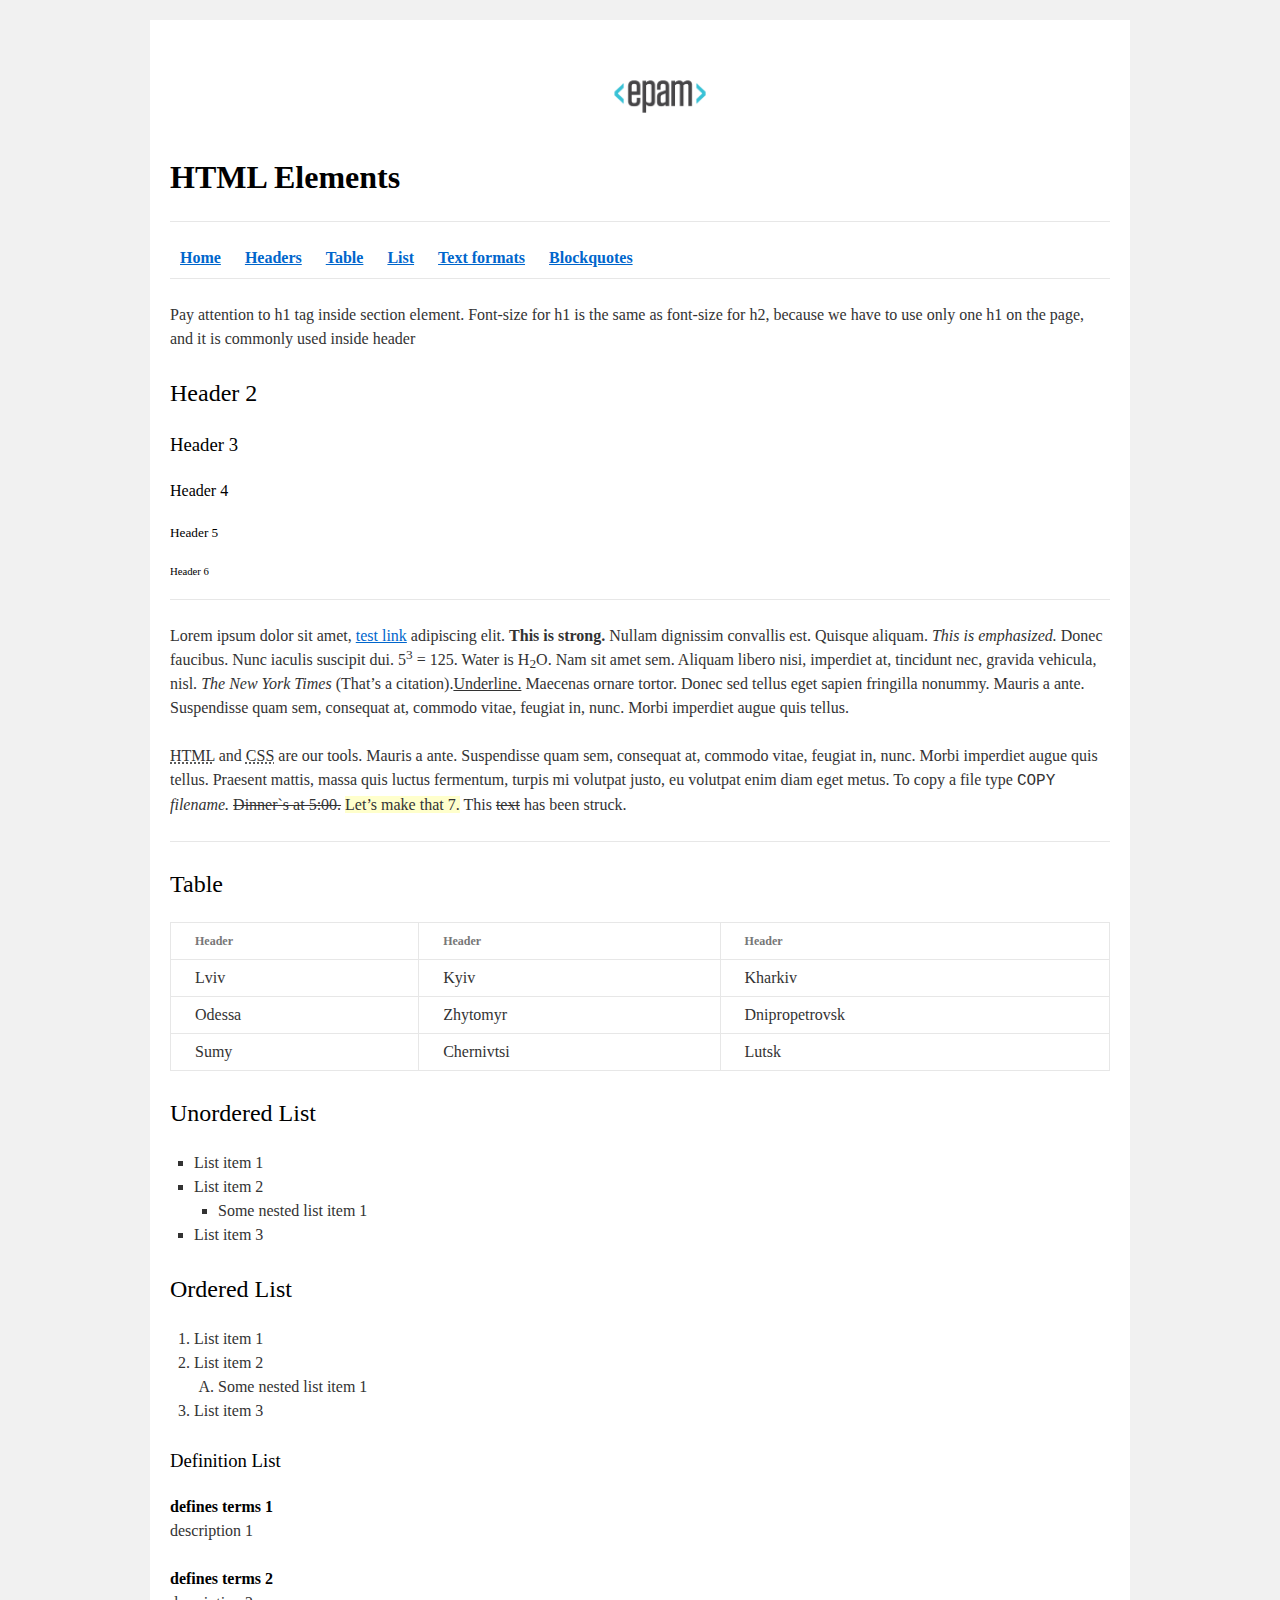
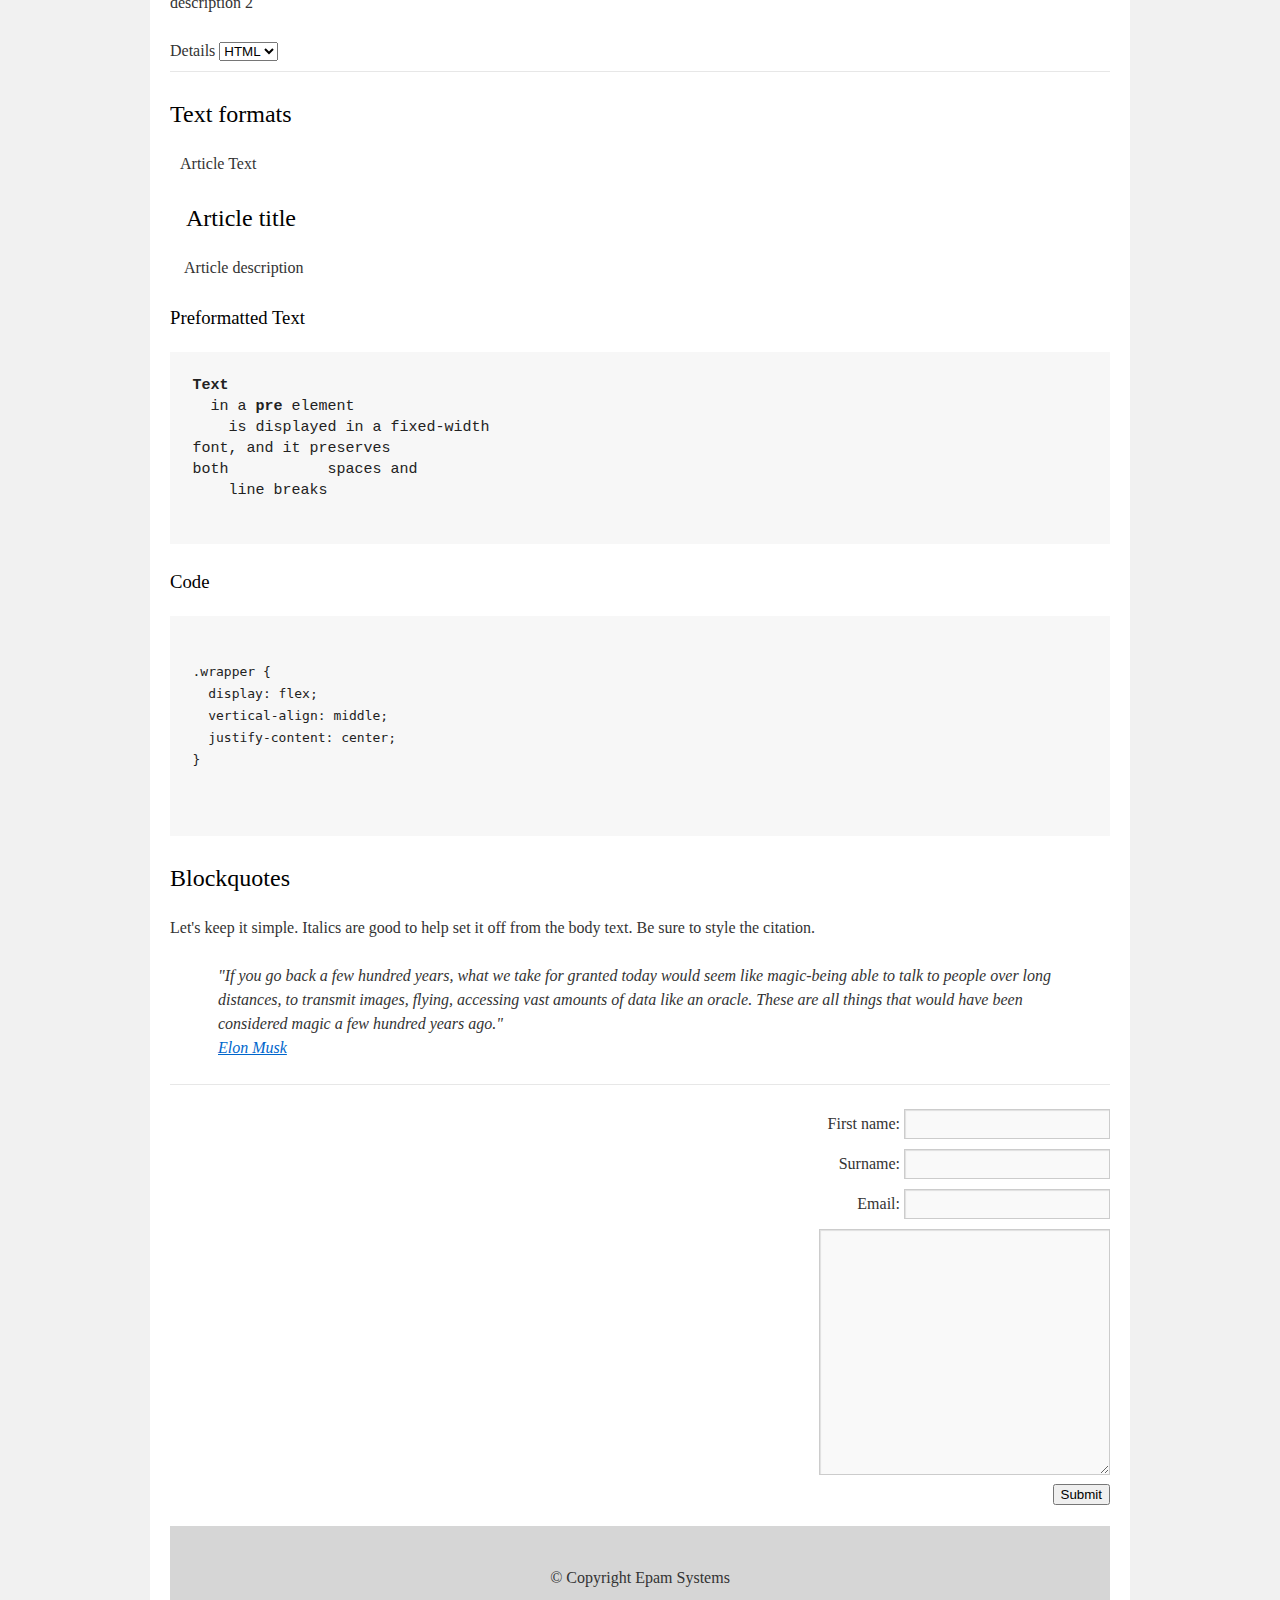
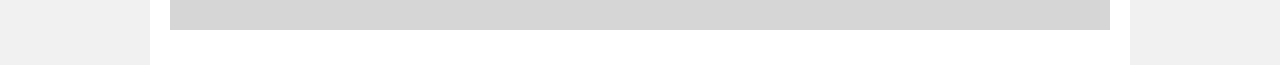
<file: FLX_homework_1/homework/index.html>
<!DOCTYPE html>
<html lang="en">

<head>
  <meta charset="utf-8">
  <title>HTML Basics</title>
  <link rel="stylesheet" href="style.css">
</head>

<body>
  <div id="wrapper">
    <div id="main">
      <div id="container">
        <div id="content" role="main">

          <header id="primary-header">
            <a href="https://www.epam.com/" target="_blank">
              <img src="logo.png" alt="EPAM logo" />
            </a>
            <h1><strong>HTML Elements</strong></h1>
            <hr>
            <nav id="primary-nav">
              <a href="#"><strong>Home</strong></a>
              <a href="#Headers-page"><strong>Headers</strong></a>
              <a href="#Table-page"><strong>Table</strong></a>
              <a href="#List-page"><strong>List</strong></a>
              <a href="#TextFormats-page"><strong>Text formats</strong></a>
              <a href="#Blockquotes-page"><strong>Blockquotes</strong></a>
            </nav>
            <hr>
          </header>

          <main>
            <section>
              <p>Pay attention to h1 tag inside section element. Font-size for h1 is the same as font-size for h2,
                because
                we have to use only one h1 on the page, and it is commonly used inside header</p>
              <h2 id="Headers-page">Header 2</h2>
              <h3>Header 3</h3>
              <h4>Header 4</h4>
              <h5>Header 5</h5>
              <h6>Header 6</h6>
              <hr>
              <p>
                Lorem ipsum dolor sit amet, <a href="#">test link</a> adipiscing elit. <strong>This is strong.</strong>
                Nullam dignissim convallis est. Quisque aliquam. <em>This is emphasized.</em> Donec faucibus. Nunc
                iaculis
                suscipit dui. 5<sup>3</sup> = 125. Water is H<sub>2</sub>O. Nam sit amet sem. Aliquam libero nisi,
                imperdiet at, tincidunt nec, gravida vehicula, nisl. <cite>The New York Times</cite> (That’s a
                citation).<u>Underline.</u>
                Maecenas ornare tortor. Donec sed tellus eget sapien fringilla nonummy. Mauris a ante. Suspendisse quam
                sem, consequat at, commodo vitae, feugiat in, nunc. Morbi imperdiet augue quis tellus.
              </p>
              <p>
                <abbr title="HTML">HTML</abbr> and <abbr title="CSS">CSS</abbr> are our tools. Mauris a ante.
                Suspendisse quam sem, consequat at, commodo vitae,
                feugiat in, nunc. Morbi imperdiet augue quis tellus. Praesent mattis, massa quis luctus fermentum,
                turpis
                mi volutpat justo, eu volutpat enim diam eget metus. To copy a file type <samp>COPY</samp> <i>filename.</i>
                <del>Dinner`s at 5:00.</del> <ins>Let’s make that 7.</ins> This <del>text</del> has been struck.
              </p>
            </section>
            <hr>
            <section>
              <h2 id="Table-page">Table</h2>
              <table>
                <thead>
                  <tr>
                    <th>Header</th>
                    <th>Header</th>
                    <th>Header</th>
                  </tr>
                </thead>
                <tbody>
                  <tr>
                    <td>Lviv</td>
                    <td>Kyiv</td>
                    <td>Kharkiv</td>
                  </tr>
                  <tr>
                    <td>Odessa</td>
                    <td>Zhytomyr</td>
                    <td>Dnipropetrovsk</td>
                  </tr>
                  <tr>
                    <td>Sumy</td>
                    <td>Chernivtsi</td>
                    <td>Lutsk</td>
                  </tr>
                </tbody>
              </table>
            
              <h2 id="List-page">Unordered List</h2>
              <ul>
                <li>List item 1</li>
                <li>List item 2
                  <ul>
                    <li>Some nested list item 1</li>
                  </ul>
                </li>
                <li>List item 3</li>
              </ul>

              <h2>Ordered List</h2>
              <ol>
                <li>List item 1</li>
                <li>List item 2
                  <ol>
                    <li>Some nested list item 1</li>
                  </ol>
                </li>
                <li>List item 3</li>
              </ol>

              <h3>Definition List</h3>
              <dl>
                <dt>defines terms 1</dt>
                <dd>description 1</dd>
                <dt>defines terms 2</dt>
                <dd>description 2</dd>
              </dl>

              <span>Details</span>
              <select name="select">
                <option value="HTML">HTML</option>
                <option value="CSS">CSS</option>
                <option value="JS">JS</option>
              </select>
            </section>
            <hr>
            <section>
              <h2 id="TextFormats-page">Text formats</h2>
              <article>
                <p>Article Text</p>
                <h2>&nbsp;Article title</h2>
                <p>&nbsp;Article description</p>
              </article>
              <h3>Preformatted Text</h3>
              <pre>
<b>Text</b>
  in a <b>pre</b> element
    is displayed in a fixed-width
font, and it preserves
both           spaces and
    line breaks
                  </pre>
              <h3>Code</h3>
              <pre>
                  <code>         
.wrapper {
  display: flex;
  vertical-align: middle;
  justify-content: center;
} 
                  </code>
              </pre>
           
              <h2  id="Blockquotes-page">Blockquotes</h2>
              <p>Let's keep it simple. Italics are good to help set it off from the body text. Be sure to style the
                citation.</p>
              <blockquote>
                "If you go back a few hundred years, what we take for granted today would seem like magic-being able to
                talk to people over long distances, to transmit images, flying, accessing vast amounts of data like an
                oracle. These are all things that would have been considered magic a few hundred years ago."
                <p><a href="https://en.wikipedia.org/wiki/Elon_Musk">Elon Musk</a></p>
              </blockquote>
            <hr>

              <form action="https://www.google.com.ua/" method="post">
                First name:
                <input type="text" name="firstname" value=" ">
                <br>
                Surname:
                <input type="text" name="surname" value=" ">
                <br>
                Email:
                <input type="email" name="email">
                <br>
                <textarea name="text" cols="30" rows="10"></textarea>
                <br>
                <button name="submit">Submit</button>
              </form>
            </section>
          </main>

          <footer>
            &#169; Copyright Epam Systems
          </footer>
        </div>
      </div>
    </div>
  </div>
</body>

</html>
</file>
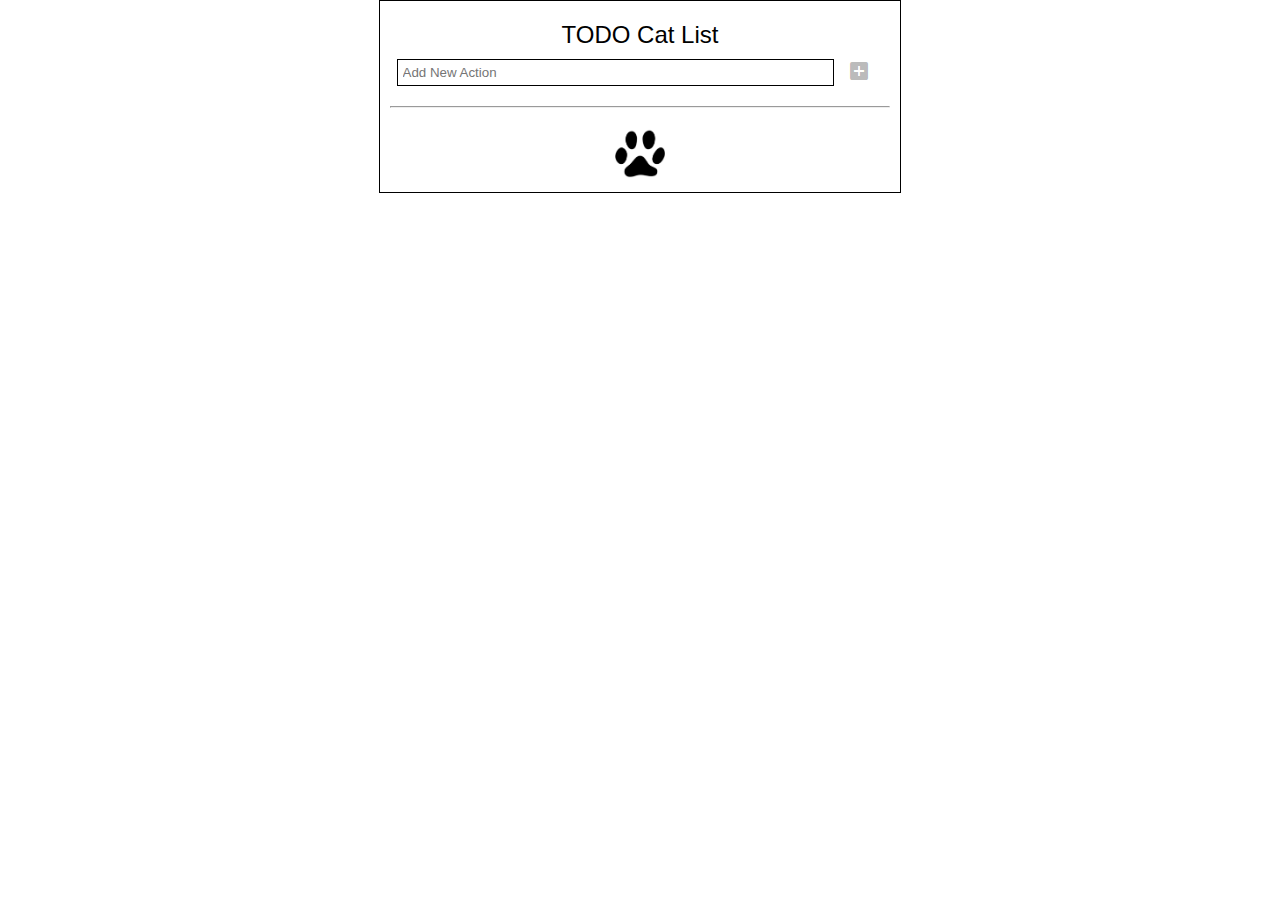
<file: FLX_homework_11/homework/index.html>
<!DOCTYPE html>
<html lang="en">

<head>
  <meta charset="UTF-8">
  <title>Homework 11 - TODO Cat List</title>
  <link rel="stylesheet" href="./assets/material-icons/material-icons.css">
  <link rel="stylesheet" href="./assets/styles.css">
</head>

<body>
  <div id="root" class="content-wrapper">
    <header>
      <h1 class="title">TODO Cat List</h1>
      <p class="error">Maximum item per list are created*</p>
    </header>
    <main>
      <div class="addside">
        <input type="text" id="inputside" placeholder="Add New Action">
        <button class = "addBtn" disabled><i class="material-icons">add_box</i></button>
        <p id="alert-message"></p>
      </div>
      <hr>
      <div id="todoList">
        <ul class="listBox">

        </ul>
      </div>
    </main>
    <footer>
      <div class="cat-img">
        <img src="assets/img/cat.png" alt="cat" />
      </div>
    </footer>
  </div>

  <script src="./src/app.js"></script>
</body>

</html>
</file>
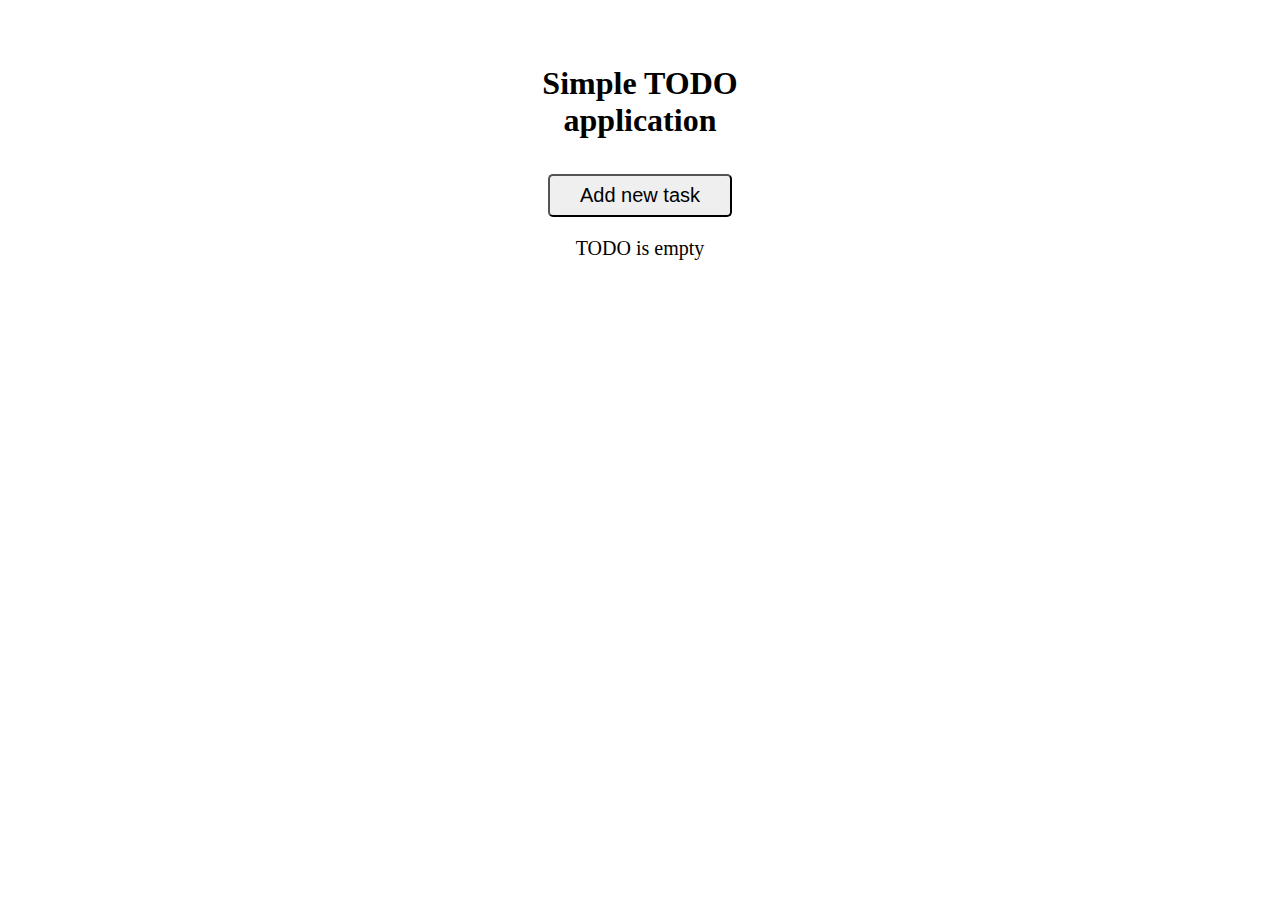
<file: FLX_homework_12/homework/index.html>
<!DOCTYPE html>
<html lang="en">

<head>
  <meta charset="UTF-8">
  <title>Homework 12 - Simple TODO List</title>
  <link rel="stylesheet" href="./assets/styles.css">
</head>

<body>
  <div id="root">
  </div>

  <script src="./src/app.js"></script>
</body>

</html>
</file>
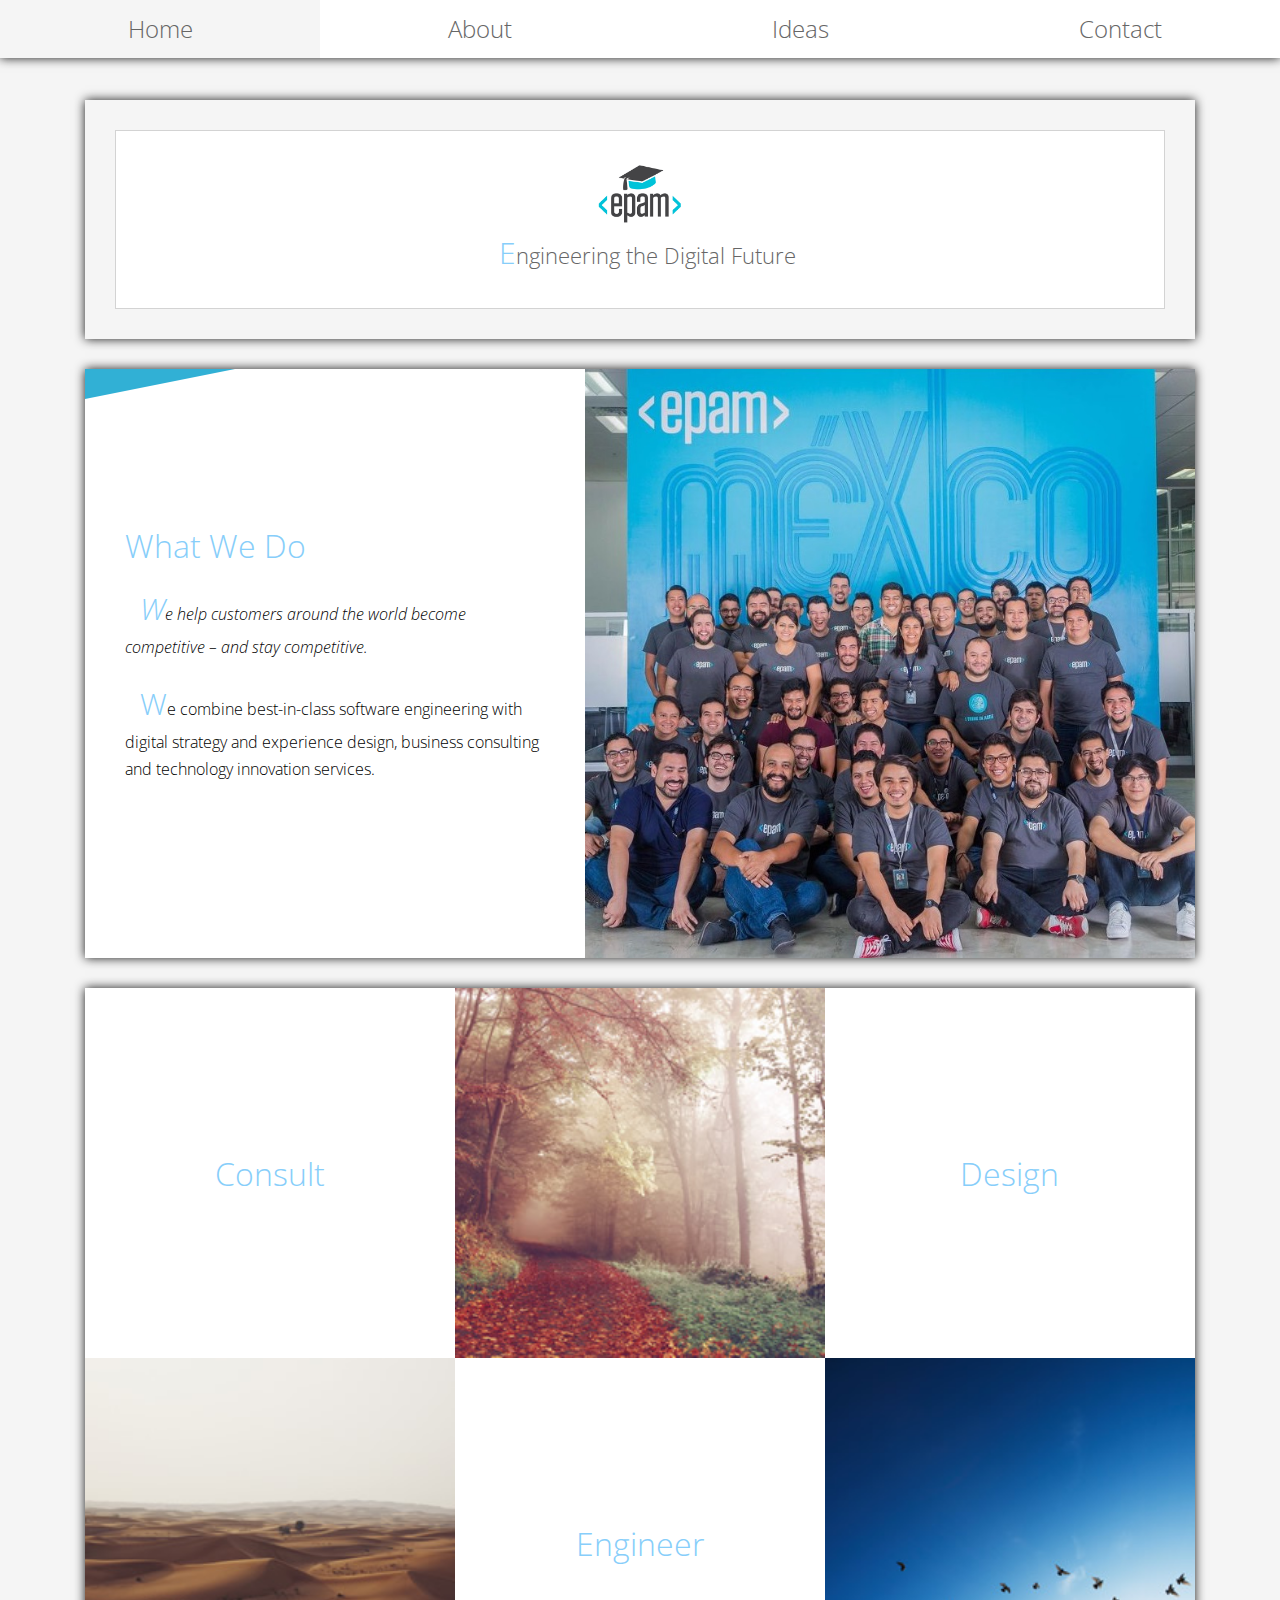
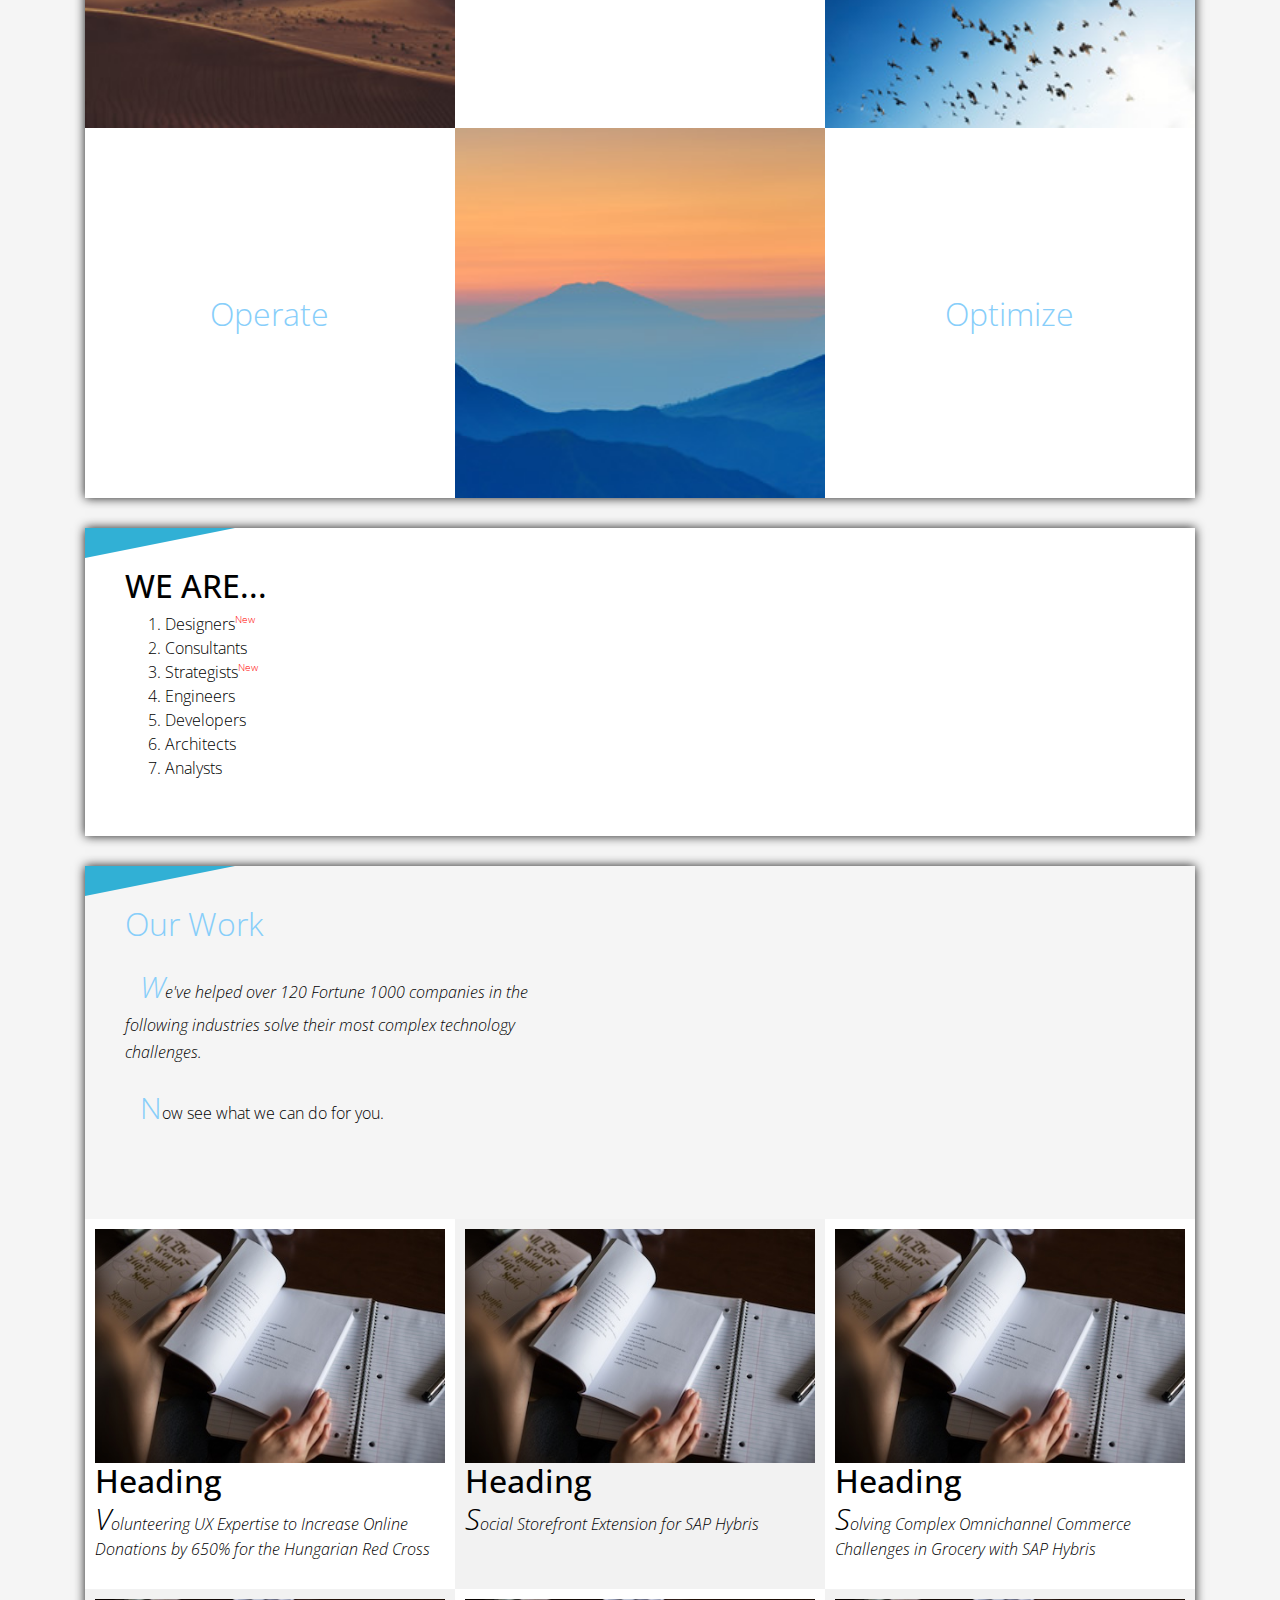
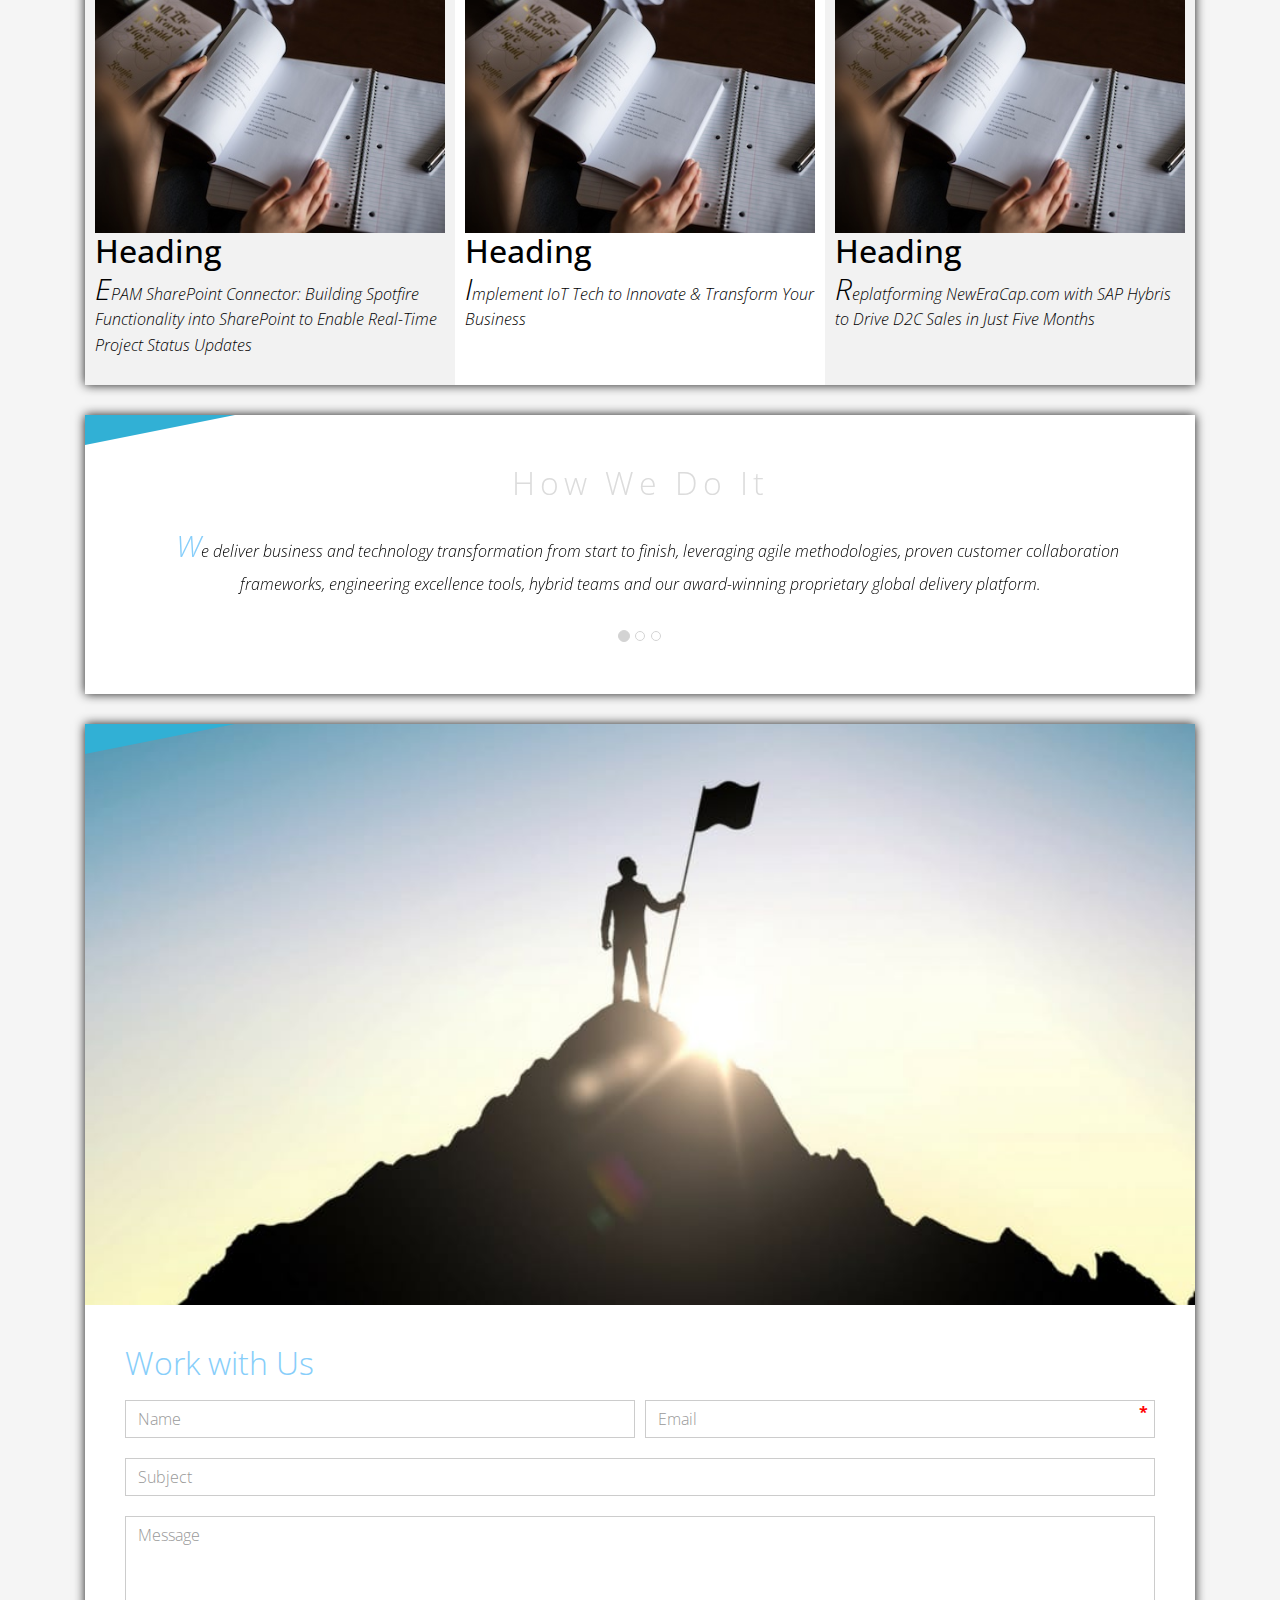
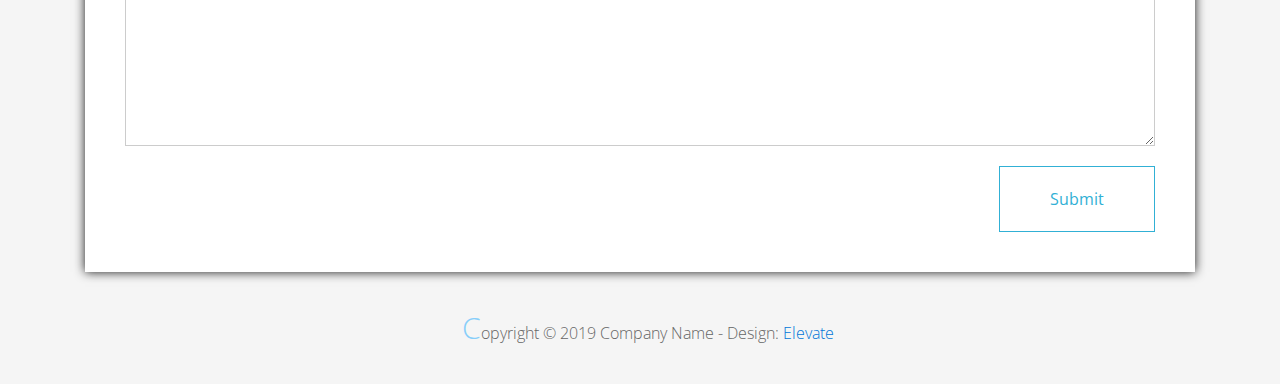
<file: FLX_homework_2/homework/index.html>
<!DOCTYPE html>
<html lang="en">
<head>
  <meta charset="utf-8">
  <meta http-equiv="X-UA-Compatible" content="IE=edge">
  <meta name="viewport" content="width=device-width, initial-scale=1">

  <title>CSS Basics HW</title>



  <!-- load stylesheets -->
  <link rel="stylesheet" href="http://fonts.googleapis.com/css?family=Open+Sans:300,400">
  <!-- Google web font "Open Sans" -->
  <link rel="stylesheet" href="css/bootstrap.min.css">
  <!-- Bootstrap style -->
  <link rel="stylesheet" href="css/general.css">
  <link rel="stylesheet" href="css/style.css">
  <!-- Templatemo style -->
</head>

<body>
<div class="container">

  <div class="tm-sidebar">
    <nav class="tm-main-nav">
      <ul>
        <li class="tm-nav-item"><a href="#home" class="tm-nav-item-link">Home</a></li>
        <li class="tm-nav-item"><a href="#about" class="tm-nav-item-link">About</a></li>
        <li class="tm-nav-item"><a href="#ideas" class="tm-nav-item-link">Ideas</a></li>
        <li class="tm-nav-item"><a href="#contact" class="tm-nav-item-link">Contact</a></li>
      </ul>
    </nav>
  </div>

  <div class="tm-main-content">

    <div id="home" class="tm-content-box tm-content-header margin-b-10">
      <div class="tm-banner">
        <div class="tm-banner-inner">
          <img src="img/epam_logo.png" width="100" alt="">
          <p class="tm-banner-text">Engineering the Digital Future</p>
        </div>
      </div>
    </div>

    <section>
      <div class="tm-content-box flex-2-col">

        <div class="padding-medium flex-item tm-team-description-container flex-item">
          <h2 class="tm-section-title">What We Do</h2>
          <p class="tm-section-description">We help customers around the world become competitive – and stay competitive.</p>
          <p class="tm-section-description"> We combine best-in-class software engineering with digital strategy and experience design, business consulting and technology innovation services.</p>
        </div>
        <div class="flex-item">
          <img src="img/epam-mexico.jpg" alt="epam-mexico">
        </div>

      </div>

      <div id="about" class="tm-content-box">

        <ul class="boxes gallery-container">
          <li class="box box-bg">
            <h2 class="tm-section-title tm-section-title-box tm-box-bg-title">Consult</h2>
          </li>
          <li class="box">
            <a href="img/idea-large-01.jpg">
              <img src="img/idea-01.jpg" alt="Image" class="img-fluid thumbnail box-img">
            </a>
          </li>
          <li class="box box-bg">
            <h2 class="tm-section-title tm-section-title-box tm-box-bg-title">Design</h2>
          </li>
          <li class="box">
            <a href="img/idea-large-02.jpg">
              <img src="img/idea-02.jpg" alt="Image" class="img-fluid thumbnail box-img">
            </a>
          </li>
          <li class="box box-bg">
            <h2 class="tm-section-title tm-section-title-box tm-box-bg-title">Engineer</h2>
          </li>
          <li class="box">
            <a href="img/idea-large-03.jpg">
              <img src="img/idea-03.jpg" alt="Image" class="img-fluid thumbnail box-img">
            </a>
          </li>
          <li class="box box-bg">
            <h2 class="tm-section-title tm-section-title-box tm-box-bg-title">Operate</h2>
          </li>
          <li class="box">
            <a href="img/idea-large-04.jpg">
              <img src="img/idea-04.jpg" alt="Image" class="img-fluid thumbnail box-img">
            </a>
          </li>
          <li class="box box-bg">
            <h2 class="tm-section-title tm-section-title-box tm-box-bg-title">Optimize</h2>
          </li>
        </ul>

      </div>

    </section>

    <!-- slider -->
    <section class="heading tm-content-box">
      <div class="padding-medium">
        <h2> WE ARE...</h2>
        <ol>
          <li><a href="index.html" class="text">Designers</a></li>
          <li><a href="index.html">Consultants</a></li>
          <li><a href="#" class="text">Strategists</a></li>
          <li><a href="#">Engineers</a></li>
          <li><a href="#">Developers</a></li>
          <li><a href="#">Architects</a></li>
          <li><a href="#">Analysts</a></li>
        </ol>
      </div>
    </section>

    <section class="blocks">
      <div class="padding-medium flex-item tm-team-description-container">
        <h2 class="tm-section-title">Our Work</h2>
        <p class="tm-section-description">We've helped over 120 Fortune 1000 companies in the following industries solve their most complex technology challenges. </p>
        <p class="tm-section-description"> Now see what we can do for you.</p>
      </div>
      <div class="tm-content-box flex-2-col">
      </div>
      <div  class="tm-content-box">
        <ul class="boxes gallery-container">
          <li class="box box-work">
            <img src="img/study.jpeg" alt="Image" class="img-fluid">
            <div>
              <h2>Heading</h2>
              <p>Volunteering UX Expertise to Increase Online Donations by 650% for the Hungarian Red Cross</p>
            </div>
          </li>
          <li class="box box-work">
            <img src="img/study.jpeg" alt="Image" class="img-fluid">
            <div>
              <h2>Heading</h2>
              <p>Social Storefront Extension for SAP Hybris</p>
            </div>
          </li>
          <li class="box box-work">
            <img src="img/study.jpeg" alt="Image" class="img-fluid">
            <div>
              <h2>Heading</h2>
              <p>Solving Complex Omnichannel Commerce Challenges in Grocery with SAP Hybris</p>
            </div>
          </li>
          <li class="box box-work">
            <img src="img/study.jpeg" alt="Image" class="img-fluid">
            <div>
              <h2>Heading</h2>
              <p>EPAM SharePoint Connector: Building Spotfire Functionality into SharePoint to Enable Real-Time Project Status Updates</p>
            </div>
          </li>
          <li class="box box-work">
            <img src="img/study.jpeg" alt="Image" class="img-fluid">
            <div>
              <h2>Heading</h2>
              <p>Implement IoT Tech to Innovate &amp; Transform Your Business</p>
            </div>
          </li>
          <li class="box box-work">
            <img src="img/study.jpeg" alt="Image" class="img-fluid">
            <div>
              <h2>Heading</h2>
              <p>Replatforming NewEraCap.com with SAP Hybris to Drive D2C Sales in Just Five Months</p>
            </div>
          </li>
        </ul>

      </div>
    </section>

    <section id="ideas">
      <div id="tmCarousel" class="carousel slide tm-content-box" data-ride="carousel">

        <ol class="carousel-indicators">
          <li data-target="#tmCarousel" data-slide-to="0" class="active"></li>
          <li data-target="#tmCarousel" data-slide-to="1" class=""></li>
          <li data-target="#tmCarousel" data-slide-to="2" class=""></li>
        </ol>

        <div class="carousel-inner" role="listbox">

          <div class="carousel-item active">
            <div class="carousel-content">
              <div class="flex-item">
                <h2 class="tm-section-title">How We Do It</h2>
                <p class="tm-section-description carousel-description">We deliver business and technology transformation from start to finish, leveraging agile methodologies, proven customer collaboration frameworks, engineering excellence tools, hybrid teams and our award-winning proprietary global delivery platform.</p>
              </div>
            </div>
          </div>

          <div class="carousel-item">
            <div class="carousel-content">
              <div class="flex-item">
                <h2 class="tm-section-title">Our Clients</h2>
                <p class="tm-section-description carousel-description">Lorem ipsum dolor sit amet,
                  consectetur adipiscing elit. Quisque vel nisi pharetra nibh varius pharetra ac
                  sagittis nisi. Etiam pharetra vestibulum hendrerit. Pellentesque interdum metus
                  sed massa rutrum.</p>
              </div>
            </div>
          </div>

          <div class="carousel-item">
            <div class="carousel-content">
              <div class="flex-item">
                <h2 class="tm-section-title">Our Projects</h2>
                <p class="tm-section-description carousel-description">Donec ex libero, fringilla
                  vitae purus sit amet, rhoncus pharetra lorem. Pellentesque id sem id lacus
                  ultricies vehicula. Aliquam rutrum mi non. Pellentesque interdum metus sed massa
                  rutrum.</p>
              </div>
            </div>
          </div>

        </div>

      </div>
    </section>

    <section class="tm-content-box">
      <img src="img/contact-us.jpg" alt="Contact image" class="img-fluid img-contact-us">

      <div id="contact" class="padding-medium">
        <h2 class="tm-section-title">Work with Us</h2>
        <form action="#contact" method="get" class="contact-form">

          <div class="form-group col-xs-12 col-sm-12 col-md-6 col-lg-6 form-group-2-col-left">
            <input type="text" id="contact_name" name="contact_name" class="form-control"
                   placeholder="Name" required/>
          </div>
          <div class="form-group col-xs-12 col-sm-12 col-md-6 col-lg-6 form-group-2-col-right mandatory-field">
            <input type="email" id="contact_email" name="contact_email" class="form-control"
                   placeholder="Email" required/>
          </div>
          <div class="form-group">
            <input type="text" id="contact_subject" name="contact_subject" class="form-control"
                   placeholder="Subject" required/>
          </div>
          <div class="form-group">
            <textarea id="contact_message" name="contact_message" class="form-control" rows="9"
                      placeholder="Message" required></textarea>
          </div>

          <button type="submit" class="btn btn-primary submit-btn">Submit</button>

        </form>
      </div>
    </section>

    <footer class="tm-footer">
      <p class="text-xs-center">Copyright &copy; 2019 Company Name

        - Design: <a rel="nofollow" href="http://www.templatemo.com/tm-481-elevate"
                     target="_parent">Elevate</a></p>
    </footer>

  </div>

</div>

</body>
</html>
</file>
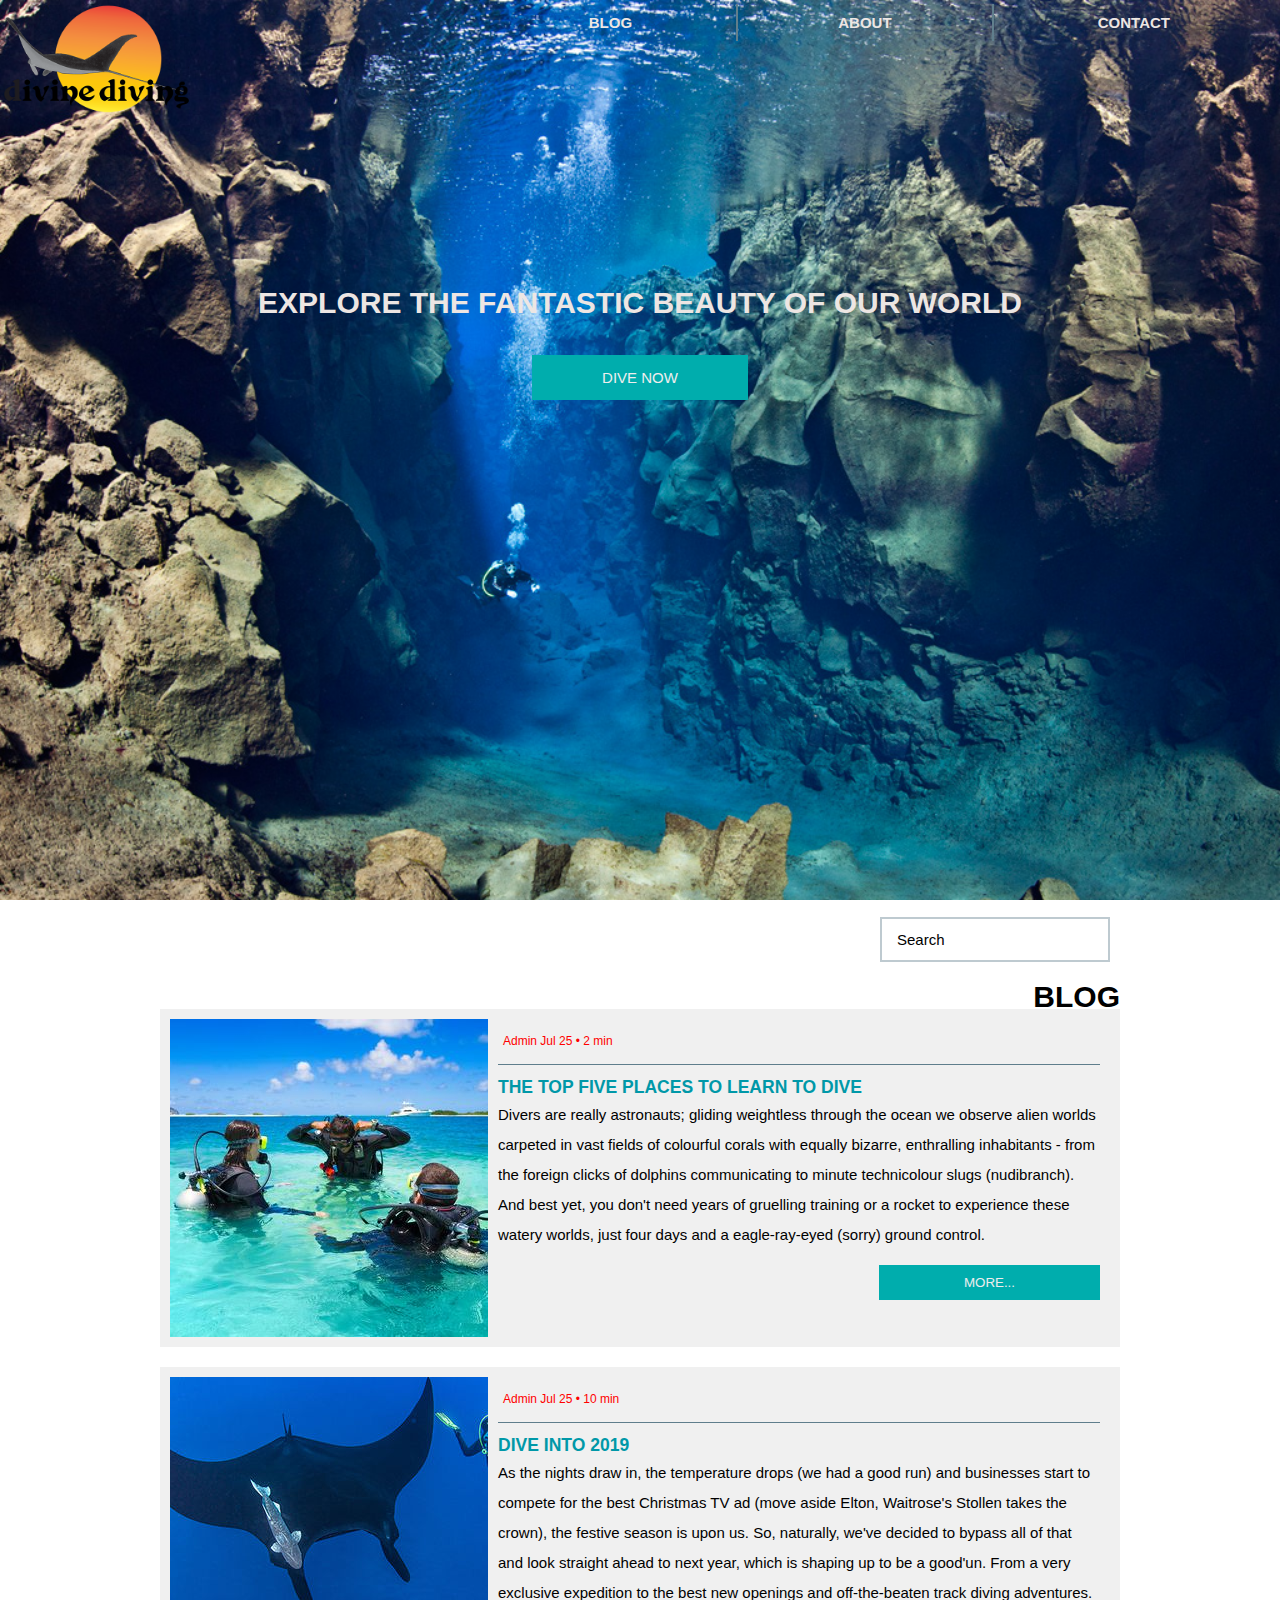
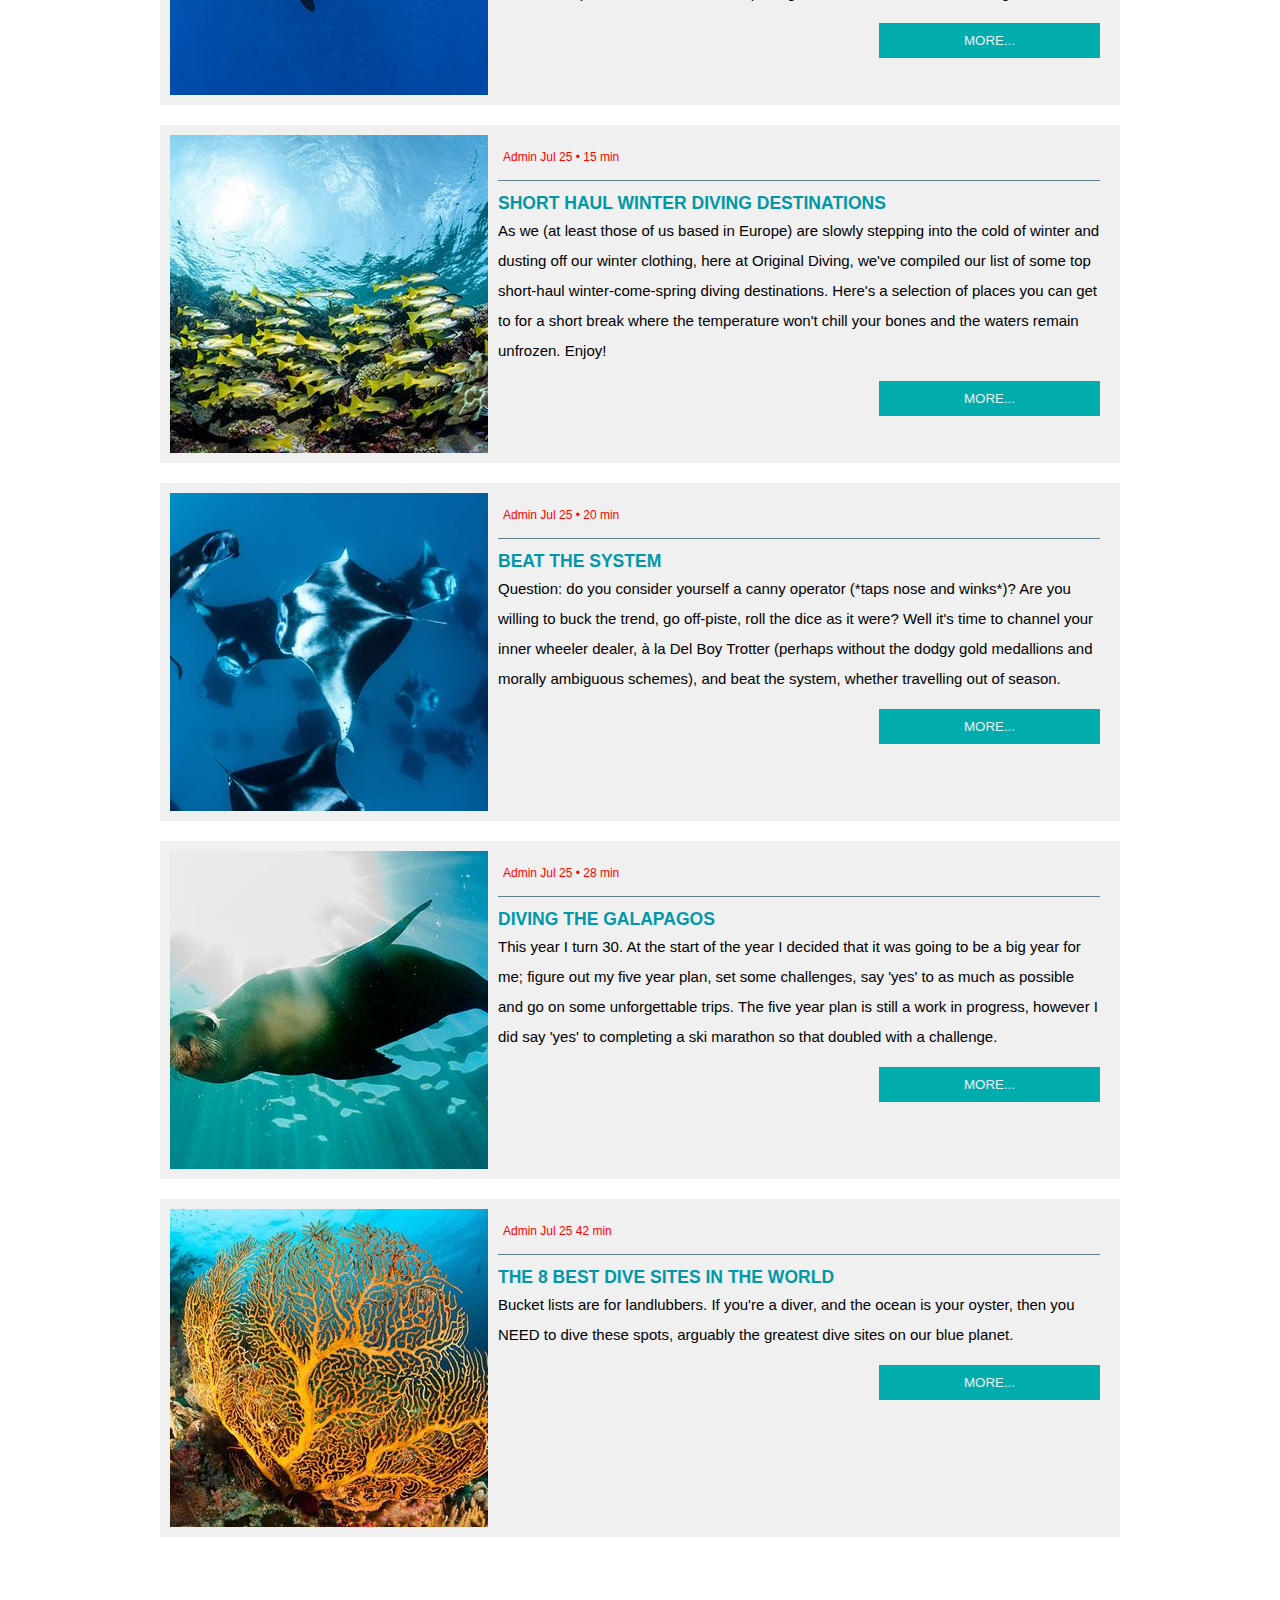
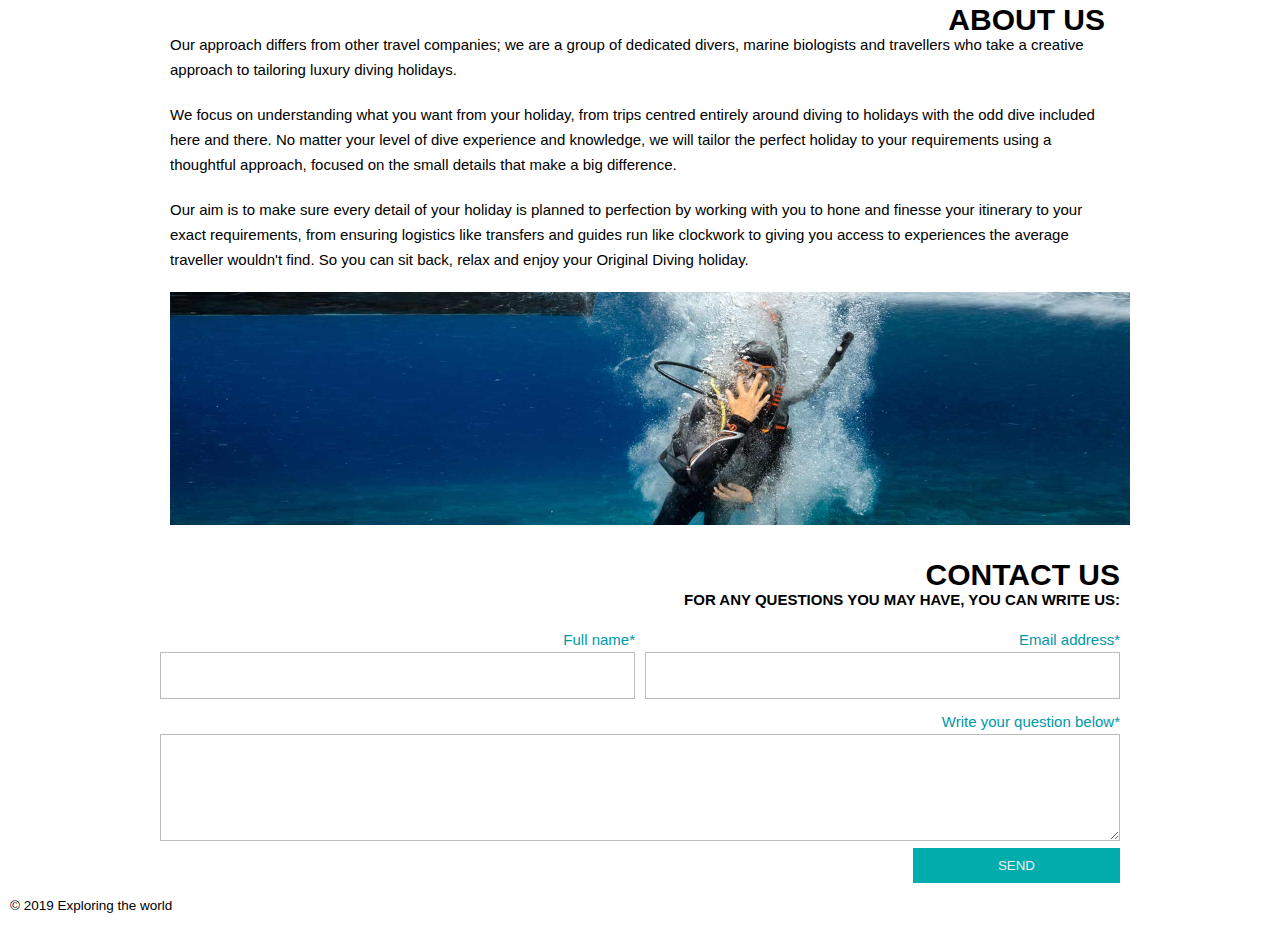
<file: FLX_homework_3/homework/index.html>
<!DOCTYPE html>
<html lang="en">

  <head>
    <meta charset="UTF-8">
    <meta name="viewport" content="width=device-width, initial-scale=1.0">
    <meta http-equiv="X-UA-Compatible" content="ie=edge">

    <!-- Styles should be switched here: -->

   <link rel="stylesheet" type="text/css" href="css/style1.css">
    <!--  <link rel="stylesheet" type="text/css" href="css/style2.css"> -->

    <title>Explore the world of ocean</title>
  </head>

  <body>
    <div class="main-wrapper">
      <header>
        <div class="top-wrapper">
          <div class="logo">
            <img src="img/logo.png" alt="">
          </div>

          <nav>
            <a role="button" href="#list" target="_self">Blog</a>
            <a role="button" href="#about" target="_self">About</a>
            <a role="button" href="#contact" target="_self">Contact</a>
          </nav>
        </div>
        <section>
          <h1>
            Explore the fantastic beauty of our world
          </h1>
          <a class="btn btn-top" href="#list" target="_self">Dive now</a>
        </section>
      </header>
      <main>
        <div class="toolbar">
          <input type="text" placeholder="Search">
        </div>
        <section class="post-list" id="list">
          <h1>Blog</h1>
          <article>
            <img src="img/post-1.jpg" alt="">
            <div>
              <div class="post">
                <div class="post-description">
                  Admin Jul 25 &#8226; 2 min
                </div>
                <h3>The Top Five Places To Learn To Dive</h3>
                <p>
                  Divers are really astronauts; gliding weightless through the ocean we observe alien worlds carpeted
                  in
                  vast fields of colourful corals with equally bizarre, enthralling inhabitants - from the foreign
                  clicks
                  of dolphins communicating to minute technicolour slugs (nudibranch). And best yet, you don't need
                  years
                  of gruelling training or a rocket to experience these watery worlds, just four days and a
                  eagle-ray-eyed
                  (sorry) ground control.
                </p>
              </div>
              <button class="btn">More...</button>
            </div>
          </article>
          <article>
            <img src="img/post-2.jpg" alt="">
            <div>
              <div class="post">
                <div class="post-description">
                  Admin Jul 25 &#8226; 10 min
                </div>
                <h3>Dive Into 2019</h3>
                <p>
                  As the nights draw in, the temperature drops (we had a good run) and businesses start to compete for
                  the
                  best Christmas TV ad (move aside Elton, Waitrose's Stollen takes the crown), the festive season is
                  upon
                  us. So, naturally, we've decided to bypass all of that and look straight ahead to next year, which is
                  shaping up to be a good'un. From a very exclusive expedition to the best new openings and
                  off-the-beaten
                  track diving adventures.
                </p>
              </div>
              <button class="btn">More...</button>
            </div>
          </article>
          <article>
            <img src="img/post-3.jpg" alt="">
            <div>
              <div class="post">
                <div class="post-description">
                  Admin Jul 25 &#8226; 15 min
                </div>
                <h3>Short Haul Winter Diving Destinations</h3>
                <p>
                  As we (at least those of us based in Europe) are slowly stepping into the cold of winter and dusting
                  off
                  our winter clothing, here at Original Diving, we've compiled our list of some top short-haul
                  winter-come-spring diving destinations. Here's a selection of places you can get to for a short break
                  where the temperature won't chill your bones and the waters remain unfrozen. Enjoy!
                </p>
              </div>
              <button class="btn">More...</button>
            </div>
          </article>
          <article>
            <img src="img/post-4.jpg" alt="">
            <div>
              <div class="post">
                <div class="post-description">
                  Admin Jul 25 &#8226; 20 min
                </div>
                <h3>Beat the System</h3>
                <p>
                  Question: do you consider yourself a canny operator (*taps nose and winks*)? Are you willing to buck
                  the
                  trend, go off-piste, roll the dice as it were? Well it's time to channel your inner wheeler dealer, à
                  la
                  Del Boy Trotter (perhaps without the dodgy gold medallions and morally ambiguous schemes), and beat
                  the
                  system, whether travelling out of season.
                </p>
              </div>
              <button class="btn">More...</button>
            </div>
          </article>
          <article>
            <img src="img/post-5.jpg" alt="">
            <div>
              <div class="post">
                <div class="post-description">
                  Admin Jul 25 &#8226; 28 min
                </div>
                <h3>Diving The Galapagos</h3>
                <p>
                  This year I turn 30. At the start of the year I decided that it was going to be a big year for me;
                  figure out my five year plan, set some challenges, say 'yes' to as much as possible and go on some
                  unforgettable trips. The five year plan is still a work in progress, however I did say 'yes' to
                  completing a ski marathon so that doubled with a challenge.
                </p>
              </div>
              <button class="btn">More...</button>
            </div>
          </article>
          <article>
            <img src="img/post-6.jpg" alt="">
            <div>
              <div class="post">
                <div class="post-description">
                  Admin Jul 25 42 min
                </div>
                <h3>The 8 Best Dive Sites in the World</h3>
                <p>Bucket lists are for landlubbers. If you're a diver, and the ocean is your oyster, then you NEED to
                  dive
                  these spots, arguably the greatest dive sites on our blue planet.</p>
              </div>
              <button class="btn">More...</button>
            </div>
          </article>
        </section>

        <section class="about" id="about">
          <div>
            <h1>About Us</h1>
            <p>
              Our approach differs from other travel companies; we are a group of dedicated divers, marine biologists
              and
              travellers who take a creative approach to tailoring luxury diving holidays.
            </p>
            <p>
              We focus on understanding what you want from your holiday, from trips centred entirely around diving to
              holidays with the odd dive included here and there. No matter your level of dive experience and
              knowledge,
              we will tailor the perfect holiday to your requirements using a thoughtful approach, focused on the small
              details that make a big difference.
            </p>
            <p>
              Our aim is to make sure every detail of your holiday is planned to perfection by working with you to hone
              and finesse your itinerary to your exact requirements, from ensuring logistics like transfers and guides
              run like clockwork to giving you access to experiences the average traveller wouldn't find. So you can
              sit
              back, relax and enjoy your Original Diving holiday.
            </p>
          </div>
          <div>
            <img src="img/about-section.jpg" alt="">
          </div>
        </section>

        <section class="contact-form" id="contact">
          <h1>CONTACT US</h1>
          <h4>For any questions you may have, you can write us:</h4>
          <form>
            <div class="input-block">
              <div class="input-item">
                <label>Full name*</label>
                <input type="text" name="fullName">
              </div>
              <div class="input-item">
                <label>Email address*</label>
                <input type="email" name="email">
              </div>
            </div>

            <label>Write your question below*</label>
            <textarea name="textarea" rows="5"></textarea>

            <button type="submit" name="submit">SEND</button>
          </form>
        </section>
      </main>
      <footer>
        <span>&#169; 2019 Exploring the world</span>
      </footer>
    </div>
  </body>

</html>
</file>
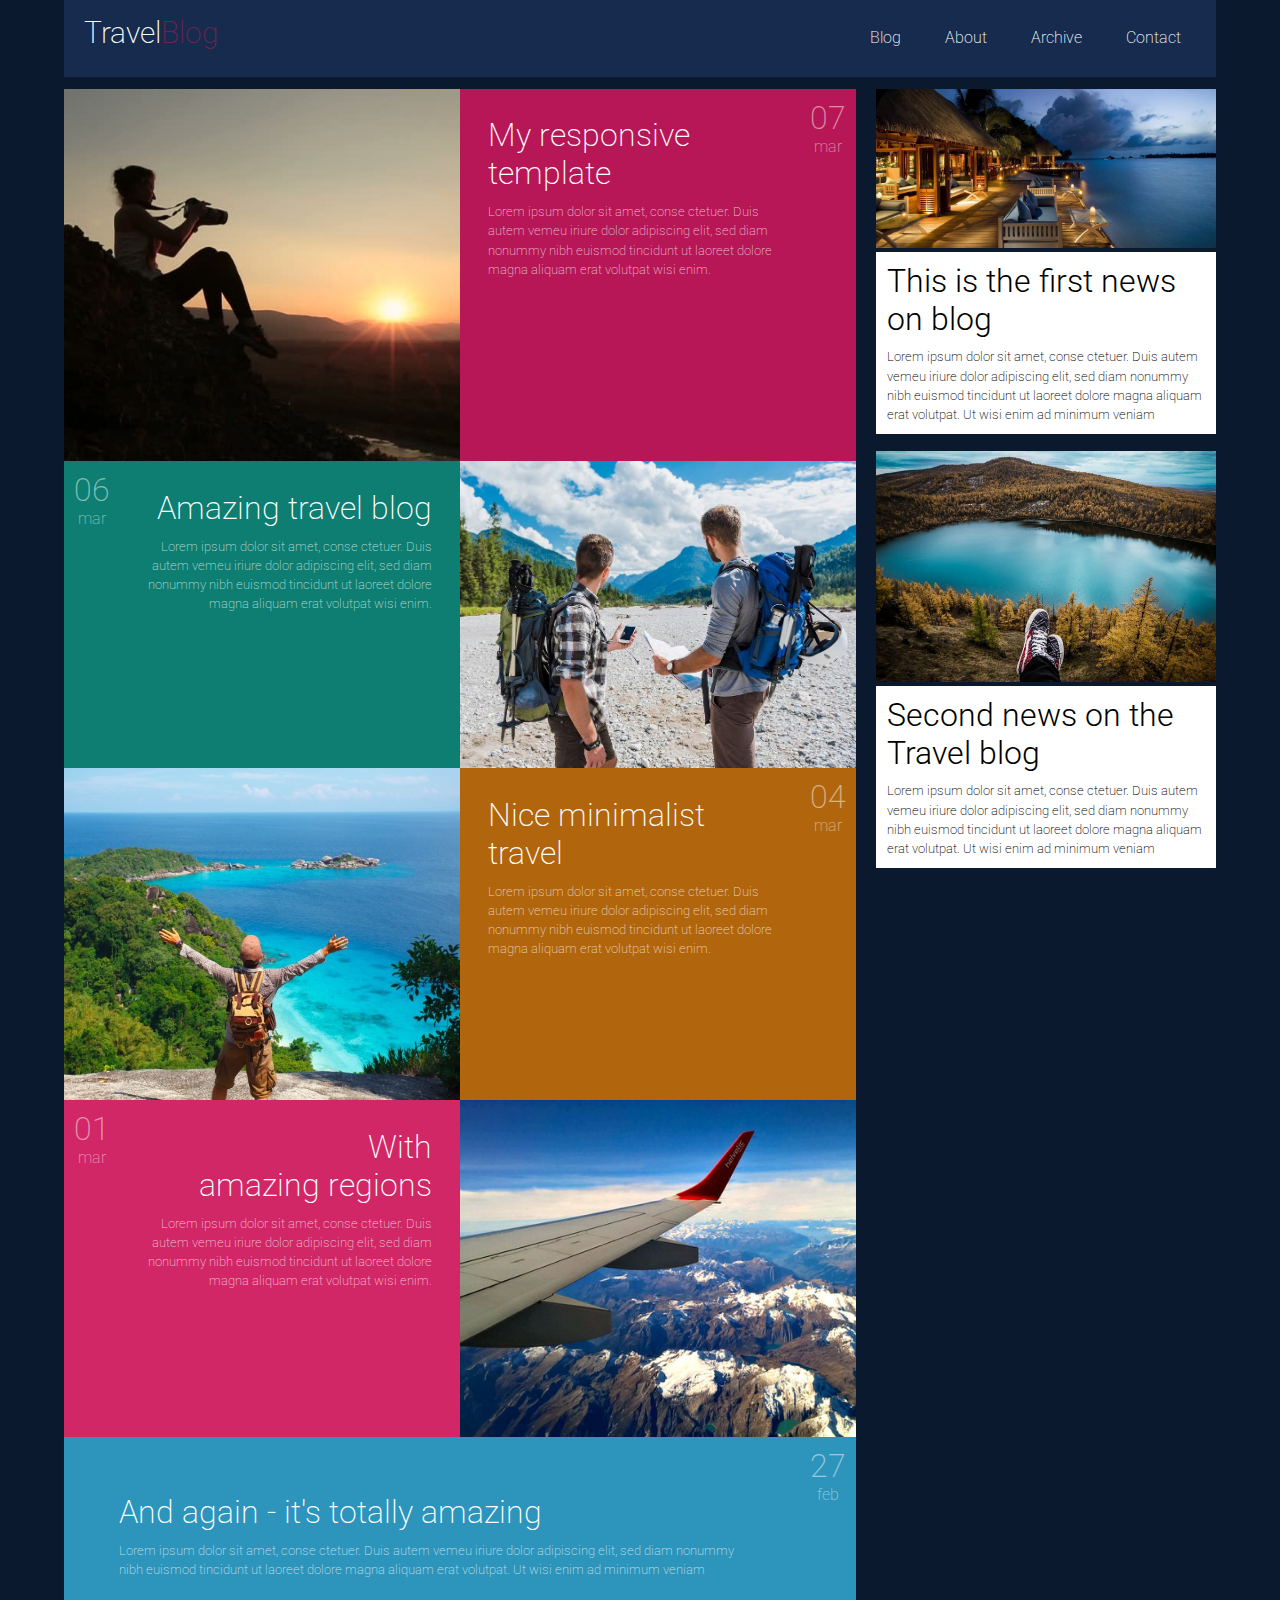
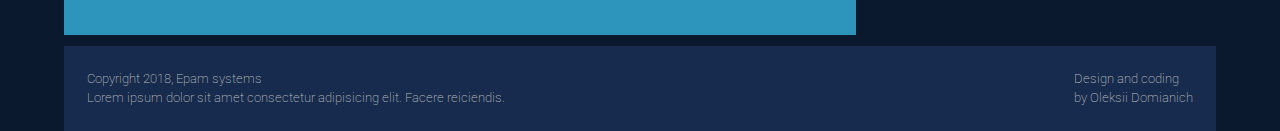
<file: FLX_homework_5/homework/src/index.html>
<!DOCTYPE html>
<html lang="en">

<head>
  <meta charset="UTF-8">
  <meta name="viewport" content="width=device-width, initial-scale=1.0">
  <meta http-equiv="X-UA-Compatible" content="ie=edge">
  <link rel="stylesheet" href="styles.css">
  <link href='https://fonts.googleapis.com/css?family=Roboto:400,100,300,700&subset=latin,latin-ext' rel='stylesheet'
    type='text/css'>
  <title>Responsive</title>
</head>

<body>
  <div class="wrapper">
    <header>
      <div class="top-wrapper">
        <div class="logo">
          <a href="#"> Travel<span>Blog</span> </a>
        </div>
        <nav>
          <div class="smallscr" tabindex="1">&#9776;</div>
          <ul>
            <li><a href="#" tabindex="1">Blog</a></li>
            <li><a href="#" tabindex="2">About</a></li>
            <li><a href="#" tabindex="3">Archive</a></li>
            <li><a href="#" tabindex="4">Contact</a></li>
          </ul>
        </nav>
      </div>
    </header>
    <main>
      <div class="content">
        <article class="post-1">
          <div class="imgwrap">
            <img src="../assets/post1.jpg" alt="sun">
          </div>
          <div class="postwrap">
            <div class="data">
              <p> 07 </p>
              <p> mar </p>
            </div>
            <div class="info">
              <h2>My responsive template</h2>
              <p>Lorem ipsum dolor sit amet, conse ctetuer. Duis autem vemeu iriure dolor adipiscing elit, sed diam
                nonummy
                nibh euismod tincidunt ut laoreet dolore magna aliquam erat volutpat wisi enim.</p>
            </div>
          </div>
        </article>
        <article class="post-2">
          <div class="imgwrap">
            <img src="../assets/post2.jpg" alt="mountain">
          </div>
          <div class="postwrap">
            <div class="data">
              <p> 06 </p>
              <p> mar </p>
            </div>
            <div class="info">
              <h2>Amazing travel blog</h2>
              <p>Lorem ipsum dolor sit amet, conse ctetuer. Duis autem vemeu iriure dolor adipiscing elit, sed diam
                nonummy
                nibh euismod tincidunt ut laoreet dolore magna aliquam erat volutpat wisi enim.</p>
            </div>
          </div>
        </article>
        <article class="post-3">
          <div class="imgwrap">
            <img src="../assets/post3.jpg" alt="sea">
          </div>
          <div class="postwrap">
            <div class="data">
              <p> 04 </p>
              <p> mar </p>
            </div>
            <div class="info">
              <h2>Nice minimalist travel</h2>
              <p>Lorem ipsum dolor sit amet, conse ctetuer. Duis autem vemeu iriure dolor adipiscing elit, sed diam
                nonummy
                nibh euismod tincidunt ut laoreet dolore magna aliquam erat volutpat wisi enim.</p>
            </div>
          </div>
        </article>
        <article class="post-4">
          <div class="imgwrap">
            <img src="../assets/post4.jpg" alt="airplane">
          </div>
          <div class="postwrap">
            <div class="data">
              <p> 01 </p>
              <p> mar </p>
            </div>
            <div class="info">
              <h2>With <br> amazing regions</h2>
              <p>Lorem ipsum dolor sit amet, conse ctetuer. Duis autem vemeu iriure dolor adipiscing elit, sed diam
                nonummy
                nibh euismod tincidunt ut laoreet dolore magna aliquam erat volutpat wisi enim.</p>
            </div>
          </div>
        </article>
        <article class="post-5">
          <div class="postwrap">
            <div class="data">
              <p> 27 </p>
              <p> feb </p>
            </div>
            <div class="info">
              <h2>And again - it's totally amazing</h2>
              <p>Lorem ipsum dolor sit amet, conse ctetuer. Duis autem vemeu iriure dolor adipiscing elit, sed diam
                nonummy
                nibh euismod tincidunt ut laoreet dolore magna aliquam erat volutpat. Ut wisi enim ad minimum veniam</p>
            </div>
          </div>
        </article>
      </div>
      <aside class="sidebar">
        <article class="firstnews">
          <img src="../assets/news1.jpg" alt="seaside">
          <div class="newstext">
            <h2>This is the first news on blog</h2>
            <p>Lorem ipsum dolor sit amet, conse ctetuer. Duis autem vemeu iriure dolor adipiscing elit, sed diam
              nonummy
              nibh euismod tincidunt ut laoreet dolore magna aliquam erat volutpat. Ut wisi enim ad minimum veniam</p>
          </div>
        </article>
        <article class="secondnews">
          <img src="../assets/news2.jpg" alt="lake">
          <div class="newstext">
            <h2>Second news on the Travel blog</h2>
            <p>Lorem ipsum dolor sit amet, conse ctetuer. Duis autem vemeu iriure dolor adipiscing elit, sed diam
              nonummy
              nibh euismod tincidunt ut laoreet dolore magna aliquam erat volutpat. Ut wisi enim ad minimum veniam</p>
          </div>
        </article>
      </aside>
    </main>
    <footer>
      <div class="Copyright">
        <p>Copyright 2018, Epam systems <br> Lorem ipsum dolor sit amet consectetur adipisicing elit. Facere
          reiciendis.</p>
      </div>
      <div class="Author">
        <p>Design and coding <br> by Oleksii Domianich</p>
      </div>
    </footer>
  </div>
</body>

</html>
</file>
<file: FLX_homework_1/homework/style.css>
html,body,div,span,applet,object,iframe,h1,h2,h3,h4,h5,h6,p,blockquote,pre,a,abbr,acronym,address,big,cite,code,del,dfn,em,font,img,ins,kbd,q,s,samp,small,strike,strong,sub,sup,tt,var,b,u,i,center,dl,dt,dd,ol,ul,li,fieldset,form,label,legend,table,caption,tbody,tfoot,thead,tr,th,td{background:transparent;border:0;margin:0;padding:0;vertical-align:baseline}body{line-height:1}h1,h2,h3,h4,h5,h6{clear:both;font-weight:normal}ol,ul{list-style:none}blockquote{quotes:none}blockquote:before,blockquote:after{content:'';content:none}del{text-decoration:line-through}table{border-collapse:collapse;border-spacing:0}a img{border:0}#container{float:left;margin:0 -240px 0 0;width:100%}#primary,#secondary{float:right;overflow:hidden;width:220px}#secondary{clear:right}#footer{clear:both;width:100%}.one-column #content{margin:0 auto;width:640px}.single-attachment #content{margin:0 auto;width:900px}body,input,textarea,.page-title span,.pingback a.url{font-family:Georgia,"Bitstream Charter",serif}h3#comments-title,h3#reply-title,#access .menu,#access div.menu ul,#cancel-comment-reply-link,.form-allowed-tags,#site-info,#site-title,#wp-calendar,.comment-meta,.comment-body tr th,.comment-body thead th,.entry-content label,.entry-content tr th,.entry-content thead th,.entry-meta,.entry-title,.entry-utility,#respond label,.navigation,.page-title,.pingback p,.reply,.widget-title,.wp-caption-text{font-family:"Helvetica Neue",Arial,Helvetica,"Nimbus Sans L",sans-serif}input[type="submit"]{font-family:"Helvetica Neue",Arial,Helvetica,"Nimbus Sans L",sans-serif}pre{font-family:"Courier 10 Pitch",Courier,monospace}code{font-family:Monaco,Consolas,"Andale Mono","DejaVu Sans Mono",monospace}#access .menu-header,div.menu,#colophon,#branding,#main,#wrapper{margin:0 auto;width:940px}#wrapper{background:#fff;margin-top:20px;padding:0 20px}#footer-widget-area{overflow:hidden}#footer-widget-area .widget-area{float:left;margin-right:20px;width:220px}#footer-widget-area #fourth{margin-right:0}#site-info{float:left;font-size:14px;font-weight:bold;width:700px}#site-generator{float:right;width:220px}body{background:#f1f1f1}body,input,textarea{color:#666;font-size:12px;line-height:18px}hr{background-color:#e7e7e7;border:0;clear:both;height:1px;margin-bottom:18px}p{margin-bottom:18px}ul{list-style:square;margin:0 0 18px 1.5em}ol{list-style:decimal;margin:0 0 18px 1.5em}ol ol{list-style:upper-alpha}ol ol ol{list-style:lower-roman}ol ol ol ol{list-style:lower-alpha}ul ul,ol ol,ul ol,ol ul{margin-bottom:0}dl{margin:0 0 24px 0}dt{font-weight:bold}dd{margin-bottom:18px}strong{font-weight:bold}cite,em,i{font-style:italic}big{font-size:131.25%}ins{background:#ffc;text-decoration:none}blockquote{font-style:italic;padding:0 3em}blockquote cite,blockquote em,blockquote i{font-style:normal}pre{background:#f7f7f7;color:#222;line-height:18px;margin-bottom:18px;overflow:auto;padding:1.5em}abbr,acronym{cursor:help}sup,sub{height:0;line-height:1;position:relative;vertical-align:baseline}sup{bottom:1ex}sub{top:.5ex}small{font-size:smaller}input{margin-bottom:10px}input[type="text"],input[type="password"],input[type="email"],input[type="url"],input[type="number"],textarea{background:#f9f9f9;border:1px solid #ccc;box-shadow:inset 1px 1px 1px rgba(0,0,0,0.1);-moz-box-shadow:inset 1px 1px 1px rgba(0,0,0,0.1);-webkit-box-shadow:inset 1px 1px 1px rgba(0,0,0,0.1);padding:2px}a:link{color:#06c}a:visited{color:#743399}a:active,a:hover{color:#ff4b33}.screen-reader-text{clip:rect(1px,1px,1px,1px);overflow:hidden;position:absolute !important;height:1px;width:1px}#header{padding:30px 0 0 0}#site-title{float:left;font-size:30px;line-height:36px;margin:0 0 18px 0;width:700px}#site-title a{color:#000;font-weight:bold;text-decoration:none}#site-description{color:#000;clear:right;float:right;font-style:italic;margin:15px 0 18px 0;opacity:.65;width:220px}#branding img{border-top:4px solid #000;border-bottom:1px solid #000;display:block;float:left}#access{background:#000;display:block;float:left;margin:0 auto;width:940px}#access .menu-header,div.menu{font-size:13px;margin-left:12px;width:928px}#access .menu-header ul,div.menu ul{list-style:none;margin:0}#access .menu-header li,div.menu li{float:left;position:relative}#access a{color:#aaa;display:block;line-height:38px;padding:0 10px;text-decoration:none}#access ul ul{box-shadow:0 3px 3px rgba(0,0,0,0.2);-moz-box-shadow:0 3px 3px rgba(0,0,0,0.2);-webkit-box-shadow:0 3px 3px rgba(0,0,0,0.2);display:none;position:absolute;top:38px;left:0;float:left;width:180px;z-index:99999}#access ul ul li{min-width:180px}#access ul ul ul{left:100%;top:0}#access ul ul a{background:#333;line-height:1em;padding:10px;width:160px;height:auto}#access li:hover>a,#access ul ul:hover>a{background:#333;color:#fff}#access ul li:hover>ul{display:block}#access ul li.current_page_item>a,#access ul li.current_page_ancestor>a,#access ul li.current-menu-ancestor>a,#access ul li.current-menu-item>a,#access ul li.current-menu-parent>a{color:#fff}* html #access ul li.current_page_item a,* html #access ul li.current_page_ancestor a,* html #access ul li.current-menu-ancestor a,* html #access ul li.current-menu-item a,* html #access ul li.current-menu-parent a,* html #access ul li a:hover{color:#fff}#main{clear:both;overflow:hidden;padding:40px 0 0 0}#content{margin-bottom:36px}#content,#content input,#content textarea{color:#333;font-size:16px;line-height:24px}#content p,#content ul,#content ol,#content dd,#content pre,#content hr{margin-bottom:24px}#content ul ul,#content ol ol,#content ul ol,#content ol ul{margin-bottom:0}#content pre,#content kbd,#content tt,#content var{font-size:15px;line-height:21px}#content code{font-size:13px}#content dt,#content th{color:#000}#content h1,#content h2,#content h3,#content h4,#content h5,#content h6{color:#000;line-height:1.5em;margin:0 0 20px 0}#content table{border:1px solid #e7e7e7;margin:0 -1px 24px 0;text-align:left;width:100%}#content tr th,#content thead th{color:#777;font-size:12px;font-weight:bold;line-height:18px;padding:9px 24px;border-right:1px solid #e7e7e7}#content tr td{border-top:1px solid #e7e7e7;padding:6px 24px;border-right:1px solid #e7e7e7}#content tr.odd td{background:#f2f7fc}.hentry{margin:0 0 48px 0}.home .sticky{background:#f2f7fc;border-top:4px solid #000;margin-left:-20px;margin-right:-20px;padding:18px 20px}.single .hentry{margin:0 0 36px 0}.page-title{color:#000;font-size:14px;font-weight:bold;margin:0 0 36px 0}.page-title span{color:#333;font-size:16px;font-style:italic;font-weight:normal}.page-title a:link,.page-title a:visited{color:#777;text-decoration:none}.page-title a:active,.page-title a:hover{color:#ff4b33}#content .entry-title{color:#000;font-size:21px;font-weight:bold;line-height:1.3em;margin-bottom:0}.entry-title a:link,.entry-title a:visited{color:#000;text-decoration:none}.entry-title a:active,.entry-title a:hover{color:#ff4b33}.entry-meta{color:#777;font-size:12px}.entry-meta abbr,.entry-utility abbr{border:0}.entry-meta abbr:hover,.entry-utility abbr:hover{border-bottom:1px dotted #666}.single-author .by-author{position:absolute !important;clip:rect(1px 1px 1px 1px);clip:rect(1px,1px,1px,1px)}.entry-content,.entry-summary{clear:both;padding:12px 0 0 0}.entry-content .more-link{white-space:nowrap}#content .entry-summary p:last-child{margin-bottom:12px}.entry-content fieldset{border:1px solid #e7e7e7;margin:0 0 24px 0;padding:24px}.entry-content fieldset legend{background:#fff;color:#000;font-weight:bold;padding:0 24px}.entry-content input{margin:0 0 24px 0}.entry-content input.file,.entry-content input.button{margin-right:24px}.entry-content label{color:#777;font-size:12px}.entry-content select{margin:0 0 24px 0}.entry-content sup,.entry-content sub{font-size:10px}.entry-content blockquote.left{float:left;margin-left:0;margin-right:24px;text-align:right;width:33%}.entry-content blockquote.right{float:right;margin-left:24px;margin-right:0;text-align:left;width:33%}.page-link{clear:both;color:#000;font-weight:bold;line-height:48px;word-spacing:.5em}.page-link a:link,.page-link a:visited{background:#f1f1f1;color:#333;font-weight:normal;padding:.5em .75em;text-decoration:none}.home .sticky .page-link a{background:#d9e8f7}.page-link a:active,.page-link a:hover{color:#ff4b33}body.page .edit-link{clear:both;display:block}#entry-author-info{background:#f2f7fc;border-top:4px solid #000;clear:both;font-size:14px;line-height:20px;margin:24px 0;overflow:hidden;padding:18px 20px}#entry-author-info #author-avatar{background:#fff;border:1px solid #e7e7e7;float:left;height:60px;margin:0 -104px 0 0;padding:11px}#entry-author-info #author-description{float:left;margin:0 0 0 104px}#entry-author-info h2{color:#000;font-size:100%;font-weight:bold;margin-bottom:0}.entry-utility{clear:both;color:#777;font-size:12px;line-height:18px}.entry-meta a,.entry-utility a{color:#777}.entry-meta a:hover,.entry-utility a:hover{color:#ff4b33}#content .video-player{padding:0}.format-standard .wp-video,.format-standard .wp-audio-shortcode,.format-audio .wp-audio-shortcode,.format-standard .video-player{margin-bottom:24px}.home #content .format-aside p,.home #content .category-asides p{font-size:14px;line-height:20px;margin-bottom:10px;margin-top:0}.format-gallery .size-thumbnail img,.category-gallery .size-thumbnail img{border:10px solid #f1f1f1;margin-bottom:0}.format-gallery .gallery-thumb,.category-gallery .gallery-thumb{float:left;margin-right:20px;margin-top:-4px}.home #content .format-gallery .entry-utility,.home #content .category-gallery .entry-utility{padding-top:4px}.attachment .entry-content .entry-caption{font-size:140%;margin-top:24px}.attachment .entry-content .nav-previous a:before{content:'\2190\00a0'}.attachment .entry-content .nav-next a:after{content:'\00a0\2192'}#content img.size-auto,#content img.size-full,#content img.size-large,#content img.size-medium,#content .entry-attachment img,#content .widget-container img{max-width:100%;height:auto}#ie8 #content img.size-auto,#ie8 #content img.size-full,#ie8 #content img.size-large,#ie8 #content img.size-medium,#ie8 #content .entry-attachment img{width:auto}.alignleft,img.alignleft{display:inline;float:left;margin-right:24px;margin-top:4px}.alignright,img.alignright{display:inline;float:right;margin-left:24px;margin-top:4px}.aligncenter,img.aligncenter{clear:both;display:block;margin-left:auto;margin-right:auto}img.alignleft,img.alignright,img.aligncenter{margin-bottom:12px}.wp-caption{background:#f1f1f1;line-height:18px;margin-bottom:20px;max-width:100%;padding:4px;text-align:center}.wp-caption img{margin:5px 5px 0;max-width:622px}.wp-caption p.wp-caption-text{color:#777;font-size:12px;margin:5px}.wp-smiley{margin:0}.gallery{margin:0 auto 18px}.gallery .gallery-item{float:left;margin-top:0;text-align:center}.gallery-columns-1 .gallery-item{width:100%}.gallery-columns-2 .gallery-item{width:50%}.gallery-columns-3 .gallery-item{width:33%}.gallery-columns-4 .gallery-item{width:25%}.gallery-columns-5 .gallery-item{width:20%}.gallery-columns-6 .gallery-item{width:16%}.gallery-columns-7 .gallery-item{width:14%}.gallery-columns-8 .gallery-item{width:12%}.gallery-columns-9 .gallery-item{width:11%}.gallery-columns-1 img{max-width:620px}.gallery-columns-2 img{max-width:288px}.gallery-columns-3 img{max-width:177px}.gallery-columns-4 img{max-width:122px}.gallery-columns-5 img{max-width:88px}.gallery-columns-6 img{max-width:66px}.gallery-columns-7 img{max-width:50px}.gallery-columns-8 img{max-width:39px}.gallery-columns-9 img{max-width:29px}.gallery-item img{height:auto}.gallery-columns-2 .attachment-medium{max-width:92%;height:auto}.gallery-columns-4 .attachment-thumbnail{max-width:84%;height:auto}.gallery .gallery-caption{color:#777;font-size:12px;margin:0 0 12px}.gallery dl{margin:0}.gallery img{border:10px solid #f1f1f1}.gallery br+br{display:none}#content .entry-attachment img{display:block;margin:0 auto}.navigation{color:#777;font-size:12px;line-height:18px;overflow:hidden}.navigation a:link,.navigation a:visited{color:#777;text-decoration:none}.navigation a:active,.navigation a:hover{color:#ff4b33}.nav-previous{float:left;width:50%}.nav-next{float:right;text-align:right;width:50%}#nav-above{margin:0 0 18px 0}#nav-above{display:none}.paged #nav-above,.single #nav-above{display:block}#nav-below{margin:-18px 0 0 0}#comments{clear:both}#comments .navigation{padding:0 0 18px 0}h3#comments-title,h3#reply-title{color:#000;font-size:20px;font-weight:bold;margin-bottom:0}h3#comments-title{padding:24px 0}.commentlist{list-style:none;margin:0}.commentlist li.comment{border-bottom:1px solid #e7e7e7;line-height:24px;margin:0 0 24px 0;padding:0 0 0 56px;position:relative}.commentlist li:last-child{border-bottom:0;margin-bottom:0}#comments .comment-body ul,#comments .comment-body ol{margin-bottom:18px}#comments .comment-body p:last-child{margin-bottom:6px}#comments .comment-body blockquote p:last-child{margin-bottom:24px}.commentlist ol{list-style:decimal}.commentlist .avatar{position:absolute;top:4px;left:0}.comment-author cite{color:#000;font-style:normal;font-weight:bold}.comment-author .says{font-style:italic}.comment-meta{font-size:12px;margin:0 0 18px 0}.comment-meta a:link,.comment-meta a:visited{color:#777;text-decoration:none}.comment-meta a:active,.comment-meta a:hover{color:#ff4b33}.commentlist .bypostauthor>div{background:#f2f7fc;border-top:4px solid #000;margin-bottom:10px;padding:10px 0 0 20px}.reply{font-size:12px;padding:0 0 24px 0}.reply a,a.comment-edit-link{color:#777}.reply a:hover,a.comment-edit-link:hover{color:#ff4b33}.commentlist .children{list-style:none;margin:0}.commentlist .children li{border:0;margin:0}.nopassword,.nocomments{display:none}#comments .pingback{border-bottom:1px solid #e7e7e7;margin-bottom:18px;padding-bottom:18px}.commentlist li.comment+li.pingback{margin-top:-6px}#comments .pingback p{color:#777;display:block;font-size:12px;line-height:18px;margin:0}#comments .pingback .url{font-size:13px;font-style:italic}input[type="submit"]{color:#333}form{text-align:right}input{width:200px}#respond{border-top:1px solid #e7e7e7;margin:24px 0;overflow:hidden;position:relative}#respond p{margin:0}#respond .comment-notes{margin-bottom:1em}.form-allowed-tags{line-height:1em}.children #respond{margin:0 48px 0 0}h3#reply-title{margin:18px 0}#comments-list #respond{margin:0 0 18px 0}#comments-list ul #respond{margin:0}#cancel-comment-reply-link{font-size:12px;font-weight:normal;line-height:18px}#respond .required{color:#ff4b33;font-weight:bold}#respond label{color:#777;font-size:12px}#respond input{margin:0 0 9px;width:98%}#respond textarea{width:98%}#respond .form-allowed-tags{color:#777;font-size:12px;line-height:18px}#respond .form-allowed-tags code{font-size:11px}#respond .form-submit{margin:12px 0}#respond .form-submit input{font-size:14px;width:auto}.widget-area ul{list-style:none;margin-left:0}.widget-area ul ul{list-style:square;margin-left:1.3em}.widget-area select{max-width:100%}.widget_search #s{width:60%}.widget_search label{display:none}.widget-container{word-wrap:break-word;-webkit-hyphens:auto;-moz-hyphens:auto;hyphens:auto;margin:0 0 18px 0}.widget-container .wp-caption img{margin:auto}.widget-container.widget_image .wp-caption{width:auto}.widget-container.widget_image .wp-caption img{margin-left:-8px}.widget-title{color:#222;font-size:14px;font-weight:bold}.widget-area a:link,.widget-area a:visited{text-decoration:none}.widget-area a:active,.widget-area a:hover{text-decoration:underline}.widget-area .entry-meta{font-size:11px}#wp_tag_cloud div{line-height:1.6em}#wp-calendar{width:100%}#wp-calendar caption{color:#222;font-size:14px;font-weight:bold;padding-bottom:4px;text-align:left}#wp-calendar thead{font-size:11px}#wp-calendar tbody{color:#aaa}#wp-calendar tbody td{background:#f5f5f5;border:1px solid #fff;padding:3px 0 2px;text-align:center}#wp-calendar tbody .pad{background:0}#wp-calendar tfoot #next{text-align:right}.widget_rss a.rsswidget{color:#000}.widget_rss a.rsswidget:hover{color:#ff4b33}.widget_rss .widget-title img{width:11px;height:11px}#main .widget-area ul{margin-left:0;padding:0 20px 0 0}#main .widget-area ul ul{border:0;margin-left:1.3em;padding:0}#main .widget-container.music-player ul{margin:0}#footer{margin-bottom:20px}#colophon{border-top:4px solid #000;margin-top:-4px;overflow:hidden;padding:18px 0}#site-info{font-weight:bold}#site-info a{color:#000;text-decoration:none}#site-generator{font-style:italic;position:relative}#site-generator a{background:url(images/wordpress.png) center left no-repeat;color:#666;display:inline-block;line-height:16px;padding-left:20px;text-decoration:none}#site-generator a:hover{text-decoration:underline}img#wpstats{display:block;margin:0 auto 10px}pre{-webkit-text-size-adjust:140%}code{-webkit-text-size-adjust:160%}#access,.entry-meta,.entry-utility,.navigation,.widget-area{-webkit-text-size-adjust:120%}#site-description{-webkit-text-size-adjust:none}@media print{body{background:none !important}#wrapper{clear:both !important;display:block !important;float:none !important;position:relative !important}#header{border-bottom:2pt solid #000;padding-bottom:18pt}#colophon{border-top:2pt solid #000}#site-title,#site-description{float:none;line-height:1.4em;margin:0;padding:0}#site-title{font-size:13pt}.entry-content{font-size:14pt;line-height:1.6em}.entry-title{font-size:21pt}#access,#branding img,#respond,.comment-edit-link,.edit-link,.navigation,.page-link,.widget-area{display:none !important}#container,#header,#footer{margin:0;width:100%}#content,.one-column #content{margin:24pt 0 0;width:100%}.wp-caption p{font-size:11pt}#site-info,#site-generator{float:none;width:auto}#colophon{width:auto}img#wpstats{display:none}#site-generator a{margin:0;padding:0}#entry-author-info{border:1px solid #e7e7e7}#main{display:inline}.home .sticky{border:0}}img{width:140px;vertical-align:middle;display:block;margin:0 auto;margin-left:calc(50% - 50px);margin-bottom:20px}nav>a{padding:10px;color:#0279c1}nav>a b:hover{color:#00527a}nav>a:visited{color:#0279c1}article{padding-left:10px}footer{margin-top:20px;padding:40px 20px;text-align:center;background:#3333}
</file>
<file: FLX_homework_11/homework/assets/material-icons/material-icons.css>
@font-face {
  font-family: 'Material Icons';
  font-style: normal;
  font-weight: 400;
  src: url(MaterialIcons-Regular.eot); /* For IE6-8 */
  src: local('Material Icons'),
       local('MaterialIcons-Regular'),
       url(MaterialIcons-Regular.woff2) format('woff2'),
       url(MaterialIcons-Regular.woff) format('woff'),
       url(MaterialIcons-Regular.ttf) format('truetype');
}

.material-icons {
  font-family: 'Material Icons';
  font-weight: normal;
  font-style: normal;
  font-size: 24px;  /* Preferred icon size */
  display: inline-block;
  line-height: 1;
  text-transform: none;
  letter-spacing: normal;
  word-wrap: normal;
  white-space: nowrap;
  direction: ltr;

  /* Support for all WebKit browsers. */
  -webkit-font-smoothing: antialiased;
  /* Support for Safari and Chrome. */
  text-rendering: optimizeLegibility;

  /* Support for Firefox. */
  -moz-osx-font-smoothing: grayscale;

  /* Support for IE. */
  font-feature-settings: 'liga';
}
</file>
<file: FLX_homework_11/homework/assets/styles.css>
* {
    margin: 0;
    padding: 0;
    font-family: sans-serif;
}

.content-wrapper {
    border: 1px solid #000000;
    width: 500px;
    margin: 0 auto;
    padding: 0 10px;
}

#inputside {
    border: 1px solid black;
}

.title {
    margin-top: 20px;
    font-size: 24px;
    font-weight: 200;
    text-align: center;
}

.content-wrapper hr {
    font-weight: bold;
    margin: 20px 0;
}

.addside {
    margin-top: 10px;
    display: flex;
    justify-content: space-around;
}

.addside input {
    padding: 0 5px;
    flex-basis: 85%;
}

button {
    border: 0;
    background: white;
    padding: 0;
    cursor: pointer;
}

.todoList {
    height: 100%;
    margin: 15px;
    padding: 0;
}

.listBox-item {
    list-style-type: none;
    display: flex;
    align-items: center;
    width: 100%;
    margin-bottom: 5px;
}

.error {
    color: red;
    display: none;
}

.cat-img {
    text-align: center;
    margin: 10px 0;
}

.cat-img img {
    width: 50px;
}

.deliconBtn {
    margin-left: auto;
}
</file>
<file: FLX_homework_12/homework/assets/styles.css>
* {
    margin: 0;
    padding: 0;
}

#root {
    width: 300px;
    min-height: 300px;
    margin: 30px auto;
    display: flex;
    flex-direction: column;
    justify-content: center;
    align-items: center;
}

section {
    text-align: center;
}

h1 {
    margin: 15px;
}

input {
    font-size: 12px;
    padding: 5px;
    border-radius: 5px;
}

#add-new-task {
    margin: 20px;
    padding: 5px 20px 5px 20px;
    border-radius: 5px;
    font-size: 20px;
}

ul {
    list-style-type: none;
}

li {
    display: flex;
    justify-content: space-between;
    align-items: center;
    margin-top: 10px;
}

ul:empty + p {
    display: block;
}

button {
    padding: 5px;
    cursor: pointer;
}
#add-new-task,
.cancel-btn,
.save-changes-btn {
    padding: 8px 30px;
    border-radius: 5px;
}

section {
    margin-bottom: 50px;
    width: 100%;
    text-align: center;
}

.todo-text {
    font-size: 25px;
}

footer {
    padding: 10px 0;
    display: flex;
    justify-content: space-between;
}

.checkbox-done,
.checkbox-undone,
.todo-text,
.remove {
    width: 35px;
    height: 35px;
    border: 0;
    background-color: unset;
}

.checkbox-undone {
    background-image: url("./img/todo-s.png");
}

.checkbox-done {
    background-image: url("./img/done-s.png");    
}

.checkbox-done + .todo-text {
    background: #bbb;
}

.remove {
    background-image: url("./img/remove-s.jpg");
}

.empty-todo {
    text-align: center;
    display: none;
}

.todo-text {
    flex: 1;
}

.empty-todo {
    font-size: 20px;
}
</file>
<file: FLX_homework_2/homework/css/general.css>
/* 

please don't edit this styles

*/

h2.tm-section-title {
    color: lightskyblue;
}

a:focus {
    color: #666;
    outline: 0
}

ul {
    padding: 0;
    margin: 0
}

body {
    background-color: #f5f5f5;
    color: #000;
    font-family: 'Open Sans', Helvetica, Arial, sans-serif;
    font-size: 16px;
    font-weight: 300;
    padding-top: 30px;
    overflow-x: hidden
}

section:before {
    position: absolute;
    z-index: 1
}

.box,
.tm-content-box,
.tm-main-nav {
    background-color: #fff
}

.tm-sidebar {
    z-index: 10;
    position: fixed;
    left: 0;
    right: 0;
    top: 0;
    width: 100%;
}

.tm-sidebar ul{
    margin: 0px;
    display: flex;
}

.tm-main-nav {
    font-size: 1.5em;
    text-align: center
}

.tm-nav-item {
    list-style: none;
    width: 100%;
}

.tm-nav-item-link {
    border: 1px solid transparent;
    color: #666;
    display: block;
    padding: 10px;
    width: 100%;
    -webkit-transition: all .3s ease;
    transition: all .3s ease
}

.carousel-indicators li,
.tm-banner-inner {
    border: 1px solid lightgrey
}


.tm-nav-item-link.active,
.tm-nav-item-link:hover {
    color: #666;
    text-decoration: none;
}

.tm-nav-item-link:focus {
    text-decoration: none
}

.tm-banner-text,
.tm-banner-title,
.tm-section-title {
    color: #666;
    font-weight: 300;
    margin: 0
}

.tm-section-title {
    margin-bottom: 20px
}

.tm-section-title-box {
    margin-bottom: 0
}

.tm-banner-title {
    font-size: 3.3em;
    letter-spacing: 2px;
    text-transform: uppercase
}

.tm-main-content {
    padding-top: 70px;
}

.tm-content-box {
    overflow: hidden;
    margin-bottom: 30px
}

.padding-medium {
    padding: 40px
}

.tm-banner {
    padding: 30px
}

.tm-banner-inner {
    padding: 30px 0;
    height: 100%;
    text-align: center;
    display: flex;
    -webkit-box-orient: vertical;
    -webkit-box-direction: normal;
    -webkit-flex-direction: column;
    -ms-flex-direction: column;
    flex-direction: column;
    -webkit-box-align: center;
    -webkit-align-items: center;
    -ms-flex-align: center;
    align-items: center;
    -webkit-box-pack: center;
    -webkit-justify-content: center;
    -ms-flex-pack: center;
    justify-content: center
}

.tm-banner-inner img{
    width: 120px;
}

.tm-banner-text {
    font-size: 1.4em
}

.boxes,
.tm-box-bg-title {
    display: -webkit-box;
    display: -webkit-flex;
    display: -ms-flexbox
}

/*.flex-item {*/
    /*-webkit-box-flex: 0 1 auto;*/
    /*-webkit-flex: 0 1 auto;*/
    /*-ms-flex: 0 1 auto;*/
    /*flex: 0 1 auto*/
/*}*/

.section-description {
    line-height: 1.8;
    margin-bottom: 25px
}

.section-description:last-child {
    margin-bottom: 0
}

.tm-team-description-container {
    max-width: 500px
}

.tm-team-info {
    display: flex
}

.box {
    list-style: none;
    width: 33.3333%;
    height: auto;
}

.box-bg {
    position: relative
}

.box-img {
    width: 100%;
}

.tm-box-bg-title {
    position: absolute;
    top: 0;
    right: 0;
    bottom: 0;
    left: 0;
    display: flex;
    -webkit-box-align: center;
    -webkit-align-items: center;
    -ms-flex-align: center;
    align-items: center;
    -webkit-box-pack: center;
    -webkit-justify-content: center;
    -ms-flex-pack: center;
    justify-content: center
}

.boxes {
    display: flex;
    -webkit-flex-wrap: wrap;
    -ms-flex-wrap: wrap;
    flex-wrap: wrap
}

.gallery-container a {
    cursor: -webkit-zoom-in;
    cursor: zoom-in
}

.carousel {
    position: relative;
    height: auto;
    padding: 50px 50px 80px;
    text-align: center
}

.carousel-indicators {
    bottom: 30px
}

.carousel-content {
    color: #000;
    display: -webkit-box;
    display: -webkit-flex;
    display: -ms-flexbox;
    display: flex;
    -webkit-box-align: center;
    -webkit-align-items: center;
    -ms-flex-align: center;
    align-items: center
}

.carousel-indicators .active {
    background-color: lightgrey
}

.contact-form {
    overflow: hidden
}

.form-control {
    border-radius: 0;
    font-size: 1em
}

.form-control:focus {
    border-color: lightgrey;
    box-shadow: inset 0 1px 1px rgba(0, 0, 0, .075), 0 0 8px rgba(153, 153, 153, .45)
}

.form-group {
    margin-bottom: 20px
}

.form-group-2-col-left {
    padding-left: 0;
    padding-right: 5px
}

.form-group-2-col-right {
    padding-right: 0;
    padding-left: 5px
}

.mandatory-field:after {
    position: absolute;
    top: 0;
    right: 7px
}

.carousel-inner>.carousel-item>a>img, .carousel-inner>.carousel-item>img, .img-contact-us {
    width: 100%;
}

.tm-footer {
    color: #666;
    padding-bottom: 15px
}
</file>
<file: FLX_homework_2/homework/css/style.css>
@media print {

    .tm-sidebar,
    #about,
    .heading,
    .blocks,
    #ideas,
    .img-fluid,
    #contact {
        display: none;
    }

    .tm-main-content {
        width: 80%;
        margin: auto;
    }

    h2.tm-section-title {
        color: blue;
    }

    .flex-2-col {
        display: flex;
        flex-direction: row;
        justify-content: center;
        align-items: center;
    }

    .tm-team-description-container {
        max-width: 100%;
    }

    .tm-section-description:nth-child(2) {
        font-style: italic;
    }

    img[alt="epam-mexico"] {
        width: 80%;
    }

    div.tm-team-description-container>p {
        text-indent: 20px;
    }

    p:first-letter {
        color: #87CEFA;
        font-size: 30px;
    }

}

@media screen {
    .tm-content-box.flex-2-col:first-child {
        display: flex;
        flex-direction: row;
        align-items: center;
    }

    img[alt="epam-mexico"] {
        width: 100%;
    }

    #about ul li.box-bg:hover {
        background-color: #31b0d5;
        cursor: pointer;
    }

    #about ul li.box-bg h2:hover {
        color: white;
        font-weight: bold;
    }

    p:first-letter {
        color: #87CEFA;
        font-size: 30px;
    }

    .tm-content-box,
    .tm-sidebar,
    .blocks {
        box-shadow: 0 0 10px rgba(0, 0, 0, 0.9);
    }

    .blocks .tm-content-box {
        box-shadow: none;
    }

    .tm-banner {
        padding: 0;
        border: 30px solid #f5f5f5;
    }

    .tm-content-box {
        position: relative;
    }

    section {
        position: relative;
    }

    section::after {
        content: '';
        position: absolute;
        left: 0;
        top: 0;
        width: 0;
        height: 0;
        border-top: 30px solid #31b0d5;
        border-right: 150px solid transparent;
    }

    .tm-content-box.flex-2-col:nth-child(2)::after {
        display: none;
    }

    div.carousel-content h2.tm-section-title {
        color: gainsboro;
        letter-spacing: 5px;
    }

    h2+p {
        font-style: italic;
    }

    p {
        text-indent: 15px;
        line-height: 1.7;
    }

    .text:first-child::after,
    .text:nth-child(3)::after {
        content: "New";
        color: red;
        font-size: 10px;
        vertical-align: super;
    }

    .padding-medium ol a:visited {
        text-decoration: underline;
    }

    .padding-medium ol a:hover {
        color: #31b0d5;
        text-decoration: underline double;
    }

    .padding-medium ol a {
        color: black;
    }

    .box-work {
        padding: 10px;
    }

    .boxes.gallery-container div p {
        text-indent: initial;
        line-height: 1.6em;
        color: black;
    }

    section.blocks ul li:nth-child(even) {
        background: #f2f2f2;
    }

    .blocks .tm-content-box ul li p:first-letter {
        color: black;
    }

    .mandatory-field::after {
        content: "*";
        color: red;
        font-weight: bold;
        vertical-align: top;
    }

    .contact-form button {
        background: #ffffff;
        color: #31b0d5;
        border: 1px solid #31b0d5;
        border-radius: 0;
        padding: 20px 50px;
    }

    .contact-form {
        text-align: right;
    }

    .submit-btn:hover {
        color: #f5f5f5;
        background: rgba(49, 175, 213, 0.7);
        border-color: transparent;
    }

    .tm-nav-item:hover {
        background-color: #f5f5f5;
    }

}
</file>
<file: FLX_homework_3/homework/css/style1.css>
body {
  margin: 0;
  padding: 0;
  background: white;
  color: black;
  font-family: Roboto, Ubuntu, Cantarell, Helvetica, sans-serif;
  font-size: 15px;
  line-height: 25px; }

header {
  background: url("../img/header_background_v1.jpg") no-repeat;
  width: 100%;
  height: 100vh;
  background-size: cover;
  text-transform: uppercase;
  color: #ede6e3; }
  header .logo {
    width: 15%; }
    header .logo img {
      width: 100%; }
  header .top-wrapper {
    height: 150px;
    display: flex;
    flex-direction: row;
    justify-content: space-between;
    align-items: flex-start; }
  header nav {
    padding: 10px; }
    header nav a {
      color: #ede6e3;
      padding: 10px 100px;
      text-transform: uppercase;
      text-decoration: none;
      font-weight: 600; }
      header nav a:nth-child(2) {
        border-left: 2px solid #607e8c;
        border-right: 2px solid #607e8c; }
      header nav a:hover {
        color: #c5afa5; }
  header section {
    display: flex;
    flex-direction: column;
    align-items: center;
    margin-top: 120px; }
    header section .btn {
      cursor: pointer;
      margin-top: 20px;
      padding: 10px 70px;
      background: #00adad;
      border: none;
      text-decoration: none;
      color: #eeeeee;
      transition-duration: 0.5s; }
      header section .btn:hover {
        background: #004747; }

main {
  max-width: 960px;
  margin: auto; }
  main .toolbar {
    text-align: right;
    padding: 7px 0; }
    main .toolbar input {
      border: 2px solid;
      border-color: #becad0;
      padding: 12px 12px 12px 15px;
      margin: 10px;
      color: black;
      background: white;
      font-size: 15px; }
      main .toolbar input::placeholder {
        color: black; }
  main .post-list h1 {
    text-align: right;
    text-transform: uppercase;
    margin: 5px 0 0 0; }
  main .post-list article {
    background: #f0f0f0;
    padding: 10px;
    margin-bottom: 20px;
    display: flex;
    flex-direction: row;
    justify-content: space-between; }
    main .post-list article > div {
      padding: 10px;
      display: flex;
      flex-direction: column;
      align-items: flex-end; }
    main .post-list article .btn {
      cursor: pointer;
      padding: 10px 85px;
      margin-bottom: 10px;
      border: 0;
      background: #00adad;
      color: #eeeeee;
      text-transform: uppercase;
      transition-duration: 0.5s; }
      main .post-list article .btn:hover {
        background: #004747; }
  main .post h3 {
    margin-top: 0;
    margin-bottom: 0;
    color: #0098a8;
    text-transform: uppercase; }
  main .post > p {
    margin-top: 0;
    line-height: 30px; }
  main .post .post-description {
    padding-left: 5px;
    font-size: 0.8em;
    color: red;
    border-bottom: 1px solid #5f7e8c;
    padding-bottom: 10px;
    margin-bottom: 10px; }

.about {
  padding: 10px; }
  .about h1 {
    text-align: right;
    margin: 40px 5px 0 5px;
    text-transform: uppercase; }
  .about p {
    line-height: 25px;
    margin-top: 0;
    margin-bottom: 20px; }
  .about img {
    max-width: 960px; }

.contact-form {
  text-align: right; }
  .contact-form h1 {
    margin-bottom: 0; }
  .contact-form h4 {
    margin-top: 0;
    text-transform: uppercase;
    margin-bottom: 15px; }
  .contact-form .input-block {
    display: flex;
    flex-direction: row;
    justify-content: space-between;
    margin-bottom: 10px; }
  .contact-form .input-item {
    width: 100%;
    display: inline-block; }
    .contact-form .input-item:first-child {
      margin-right: 10px; }
  .contact-form form {
    font-size: 15px; }
    .contact-form form input,
    .contact-form form label {
      width: 100%;
      display: block; }
    .contact-form form label {
      color: #0098a8; }
    .contact-form form input,
    .contact-form form textarea {
      color: black;
      background: inherit;
      padding: 15px;
      box-sizing: border-box;
      border: 1px solid #bbbbbb; }
    .contact-form form textarea {
      width: 100%; }
    .contact-form form button {
      cursor: pointer;
      padding: 10px 85px;
      border: 0;
      background: #00adad;
      border: none;
      text-decoration: none;
      color: #eeeeee;
      transition-duration: 0.5s; }
      .contact-form form button:hover {
        background: #004747; }

footer {
  padding: 10px;
  font-size: 0.9em; }
</file>
<file: FLX_homework_3/homework/css/style2.css>
body {
  margin: 0;
  padding: 0;
  background: #efefef;
  color: #b1a19f;
  font-family: "Palatino Linotype", "Book Antiqua", Palatino, serif;
  font-size: 18px;
  line-height: 25px; }

header {
  background: url("../img/header_background_v2.jpg") no-repeat;
  width: 100%;
  height: 100vh;
  background-size: cover;
  text-transform: uppercase;
  color: #ff5270; }
  header .logo {
    width: 15%; }
    header .logo img {
      width: 100%; }
  header .top-wrapper {
    height: 150px;
    display: flex;
    flex-direction: row;
    justify-content: space-between;
    align-items: flex-start; }
  header nav {
    padding: 10px; }
    header nav a {
      color: #ff5270;
      padding: 10px 100px;
      text-transform: uppercase;
      text-decoration: none;
      font-weight: 600; }
      header nav a:nth-child(2) {
        border-left: 2px solid white;
        border-right: 2px solid white; }
      header nav a:hover {
        color: #eb0029; }
  header section {
    display: flex;
    flex-direction: column;
    align-items: center;
    margin-top: 120px; }
    header section .btn {
      cursor: pointer;
      margin-top: 20px;
      padding: 10px 70px;
      background: #0000ad;
      border: none;
      text-decoration: none;
      color: #eeeeee;
      transition-duration: 0.5s; }
      header section .btn:hover {
        background: #000047; }

main {
  max-width: 960px;
  margin: auto; }
  main .toolbar {
    text-align: right;
    padding: 7px 0; }
    main .toolbar input {
      border: 2px solid;
      border-color: #e0e5e6;
      padding: 12px 12px 12px 15px;
      margin: 10px;
      color: #b1a19f;
      background: #efefef;
      font-size: 15px; }
      main .toolbar input::placeholder {
        color: #939393; }
  main .post-list h1 {
    text-align: right;
    text-transform: uppercase;
    margin: 5px 0 0 0; }
  main .post-list article {
    background: white;
    padding: 10px;
    margin-bottom: 20px;
    display: flex;
    flex-direction: row;
    justify-content: space-between; }
    main .post-list article > div {
      padding: 10px;
      display: flex;
      flex-direction: column;
      align-items: flex-end; }
    main .post-list article .btn {
      cursor: pointer;
      padding: 10px 85px;
      margin-bottom: 10px;
      border: 0;
      background: #0000ad;
      color: #eeeeee;
      text-transform: uppercase;
      transition-duration: 0.5s; }
      main .post-list article .btn:hover {
        background: #000047; }
  main .post h3 {
    margin-top: 0;
    margin-bottom: 0;
    color: #5f9ec2;
    text-transform: uppercase; }
  main .post > p {
    margin-top: 0;
    line-height: 30px; }
  main .post .post-description {
    padding-left: 5px;
    font-size: 0.8em;
    color: #cec1c1;
    border-bottom: 1px solid #cec1c1;
    padding-bottom: 10px;
    margin-bottom: 10px; }

.about {
  padding: 10px; }
  .about h1 {
    text-align: right;
    margin: 40px 5px 0 5px;
    text-transform: uppercase; }
  .about p {
    line-height: 25px;
    margin-top: 0;
    margin-bottom: 20px; }
  .about img {
    max-width: 960px; }

.contact-form {
  text-align: right; }
  .contact-form h1 {
    margin-bottom: 0; }
  .contact-form h4 {
    margin-top: 0;
    text-transform: uppercase;
    margin-bottom: 15px; }
  .contact-form .input-block {
    display: flex;
    flex-direction: row;
    justify-content: space-between;
    margin-bottom: 10px; }
  .contact-form .input-item {
    width: 100%;
    display: inline-block; }
    .contact-form .input-item:first-child {
      margin-right: 10px; }
  .contact-form form {
    font-size: 18px; }
    .contact-form form input,
    .contact-form form label {
      width: 100%;
      display: block; }
    .contact-form form label {
      color: #5f9ec2; }
    .contact-form form input,
    .contact-form form textarea {
      color: #b1a19f;
      background: inherit;
      padding: 15px;
      box-sizing: border-box;
      border: 1px solid #bbbbbb; }
    .contact-form form textarea {
      width: 100%; }
    .contact-form form button {
      cursor: pointer;
      padding: 10px 85px;
      border: 0;
      background: #0000ad;
      border: none;
      text-decoration: none;
      color: #eeeeee;
      transition-duration: 0.5s; }
      .contact-form form button:hover {
        background: #000047; }

footer {
  padding: 10px;
  font-size: 0.9em; }
</file>
<file: FLX_homework_5/homework/src/styles.css>
* {
  margin: 0;
  padding: 0;
}

body {
  font-family: roboto;
  background-color: #0b192f;
  font-weight: 200;
}

.post-1 {
  background: #B71757;
}

.post-2 {
  background: #0D7E71;
}

.post-3 {
  background: #b1660e;
}

.post-4 {
  background: #d12767;
}

.post-5 {
  background: #2d95bb;
}

li {
  list-style-type: none;
}

a {
  text-decoration: none;
  color: #fff;
}

.wrapper {
  width: 90%;
  margin: auto;
}

header {
  background-color: #162b4d;
  margin-bottom: 1%;
}

.top-wrapper {
  display: flex;
  flex-direction: row;
  justify-content: space-between;
  align-items: baseline;
  padding: 15px 15px 27px 20px;
}

.smallscr {
  display: none;
}

nav ul li {
  display: inline;
  text-align: right;
  padding: 30px 20px;
}

nav ul li:hover {
  background: #283d5f;
}

.logo {
  font-size: 30px;
}

.logo span {
  color: #682650;
}

main,
.content article {
  color: rgba(255, 255, 255, 0.7);
  display: flex;
}

.content article {
  cursor: pointer;
}

.content {
  margin-right: 20px;
  width: 70%;
}

.post-5 .postwrap {
  width: 100%;
}

.content article:nth-child(even) {
  flex-direction: row-reverse;
  text-align: right;
}

.content article:nth-child(odd) .postwrap {
  flex-direction: row-reverse;
}

.imgwrap,
.postwrap {
  width: 50%;
}

.imgwrap img {
  width: 100%;
  height: 100%;
}

.imgwrap img:hover,
.postwrap:hover {
  filter: opacity(50%);
}

.postwrap {
  box-sizing: border-box;
  display: flex;
}

.info {
  padding: 7%;
}

.data {
  padding: 10px;
  color: rgba(255, 255, 255, 0.5);
  text-align: center;
}

.data p:first-child,
h2 {
  font-size: 200%;
}

.info h2 {
  font-size: 200%;
  font-weight: 200;
  color: #fff;
  margin-bottom: 10px;
}

.info p,
.newstext p,
footer p {
  font-size: 80%;
  line-height: 150%;
}

.sidebar {
  width: 30%;
}

.sidebar img {
  width: 100%;
}

.sidebar .newstext {
  background-color: white;
  color: #000;
  padding: 3%;
}

.sidebar .newstext h2 {
  font-size: 200%;
  font-weight: 300;
}

.sidebar .newstext p {
  margin-top: 3%;
  line-height: 150%;
}

.sidebar .secondnews {
  margin-top: 5%;
}

footer {
  background-color: #162b4d;
  margin-top: 1%;
  color: #b8b8b8;
  padding: 2%;
  display: flex;
  flex-direction: row;
  justify-content: space-between;
}

@media only screen and (max-width: 768px) {
  header .top-wrapper {
    display: flex;
    flex-direction: column-reverse;
    align-items: center;
  }

  .smallscr {
    display: block;
    color: white;
  }
  nav ul {
    display: none;
  }

  nav {
    margin: auto;
    padding: 20px;
  }
  
  .logo {
    padding: 30px;
  }

  .wrapper {
    width: 100%;
    padding: 0 10px;
    box-sizing: border-box;
  }

  .content article, .content article:nth-child(even) {
    flex-direction: column;
  }

  .content {
    width: 60%;
  }

  .sidebar {
    width: 40%;
  }

  .imgwrap {
    width: 100%;
  }

  .content article:nth-child(odd) .postwrap,
  .content article:nth-child(even) .postwrap {
    padding: 30px 30px 0;
    width: 100%;
    flex-direction: column-reverse;
    text-align: left;
  }

  .data p:nth-child(2) {
    font-size: 1em;
  }

  footer {
    flex-direction: column;
    justify-content: center;
    text-align: center;
    padding: 20px;
  }
  footer p {
    padding: 0;
  }
}

@media only screen and (max-width: 480px) {
  main {
    flex-direction: column;
  }

  .smallscr {
    display: block;
  }

  nav ul {
    display: none;
  }

  .content, .sidebar {
    width: 100%;
  }
}
</file>
